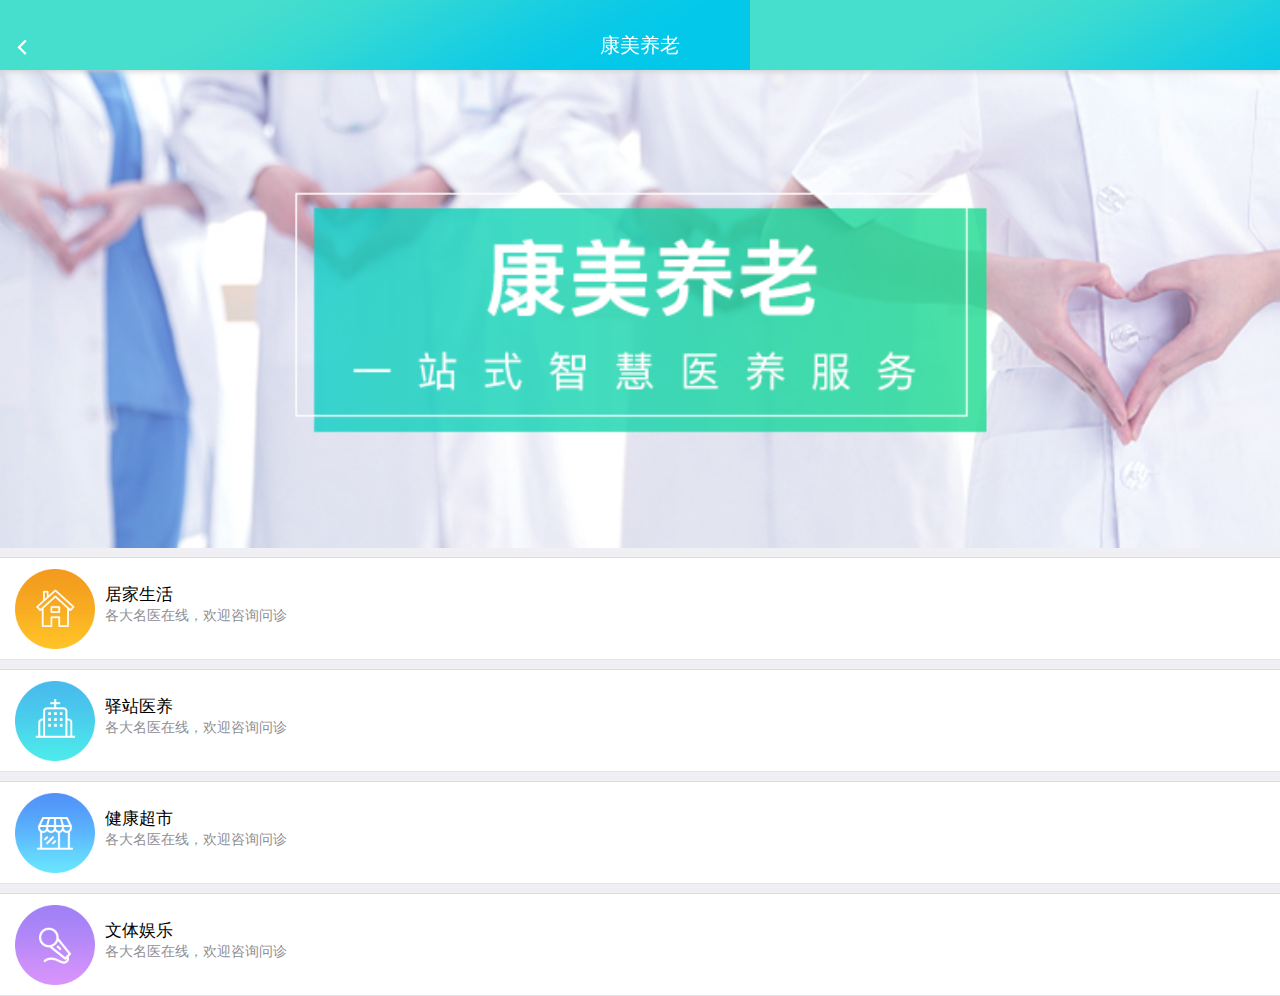
<file: index.html>
<!DOCTYPE html>
<html>

	<head>
		<meta charset="utf-8">
		<title>首页</title>
		<meta name="viewport" content="width=device-width, initial-scale=1,maximum-scale=1,user-scalable=no">
		<meta name="apple-mobile-web-app-capable" content="yes">
		<meta name="apple-mobile-web-app-status-bar-style" content="black">
		<link rel="stylesheet" href="css/mui.min.css">
		<link rel="stylesheet" href="css/style.css" />
	</head>

	<body>
		<header class="mui-bar mui-bar-nav">
			<a class="mui-icon mui-icon-left-nav mui-pull-left" id="backApp" style="color: #ffffff;"></a>
			<h1 class="mui-title">康美养老</h1>
		</header>
		<!--<nav class="mui-bar mui-bar-tab">
			<a class="mui-tab-item" href="#item1">
				<span class="mui-icon mui-icon-home"></span>
				<span class="mui-tab-label">首页</span>
			</a>
			<a class="mui-tab-item" href="#item2">
				<span class="mui-icon mui-icon-home"></span>
				<span class="mui-tab-label">医</span>
			</a>
			<a class="mui-tab-item" href="#item3">
				<span class="mui-icon mui-icon-home"></span>
				<span class="mui-tab-label">康</span>
			</a>
			<a class="mui-tab-item mui-active" href="#item4">
				<span class="mui-icon mui-icon-gear"></span>
				<span class="mui-tab-label">养</span>
			</a>
			<a class="mui-tab-item" href="#item5">
				<span class="mui-icon mui-icon-gear"></span>
				<span class="mui-tab-label">服务</span>
			</a>
		</nav>-->
		<div class="mui-content">
			<div id="item1" class="mui-control-content">
				<div class="title">首页</div>
			</div>
			<div id="item2" class="mui-control-content">
				<div class="title">item2</div>

			</div>
			<div id="item3" class="mui-control-content">
				<div class="title">item3</div>
			</div>
			<div id="item4" class="mui-control-content  mui-active">
				<div class="mui-slider" id="slider">
					<div class="mui-slider-group mui-slider-loop">
						<div class="mui-slider-item">
							<a href="#"><img src="drawable/banner/banner.png" /></a>
						</div>
						<div class="mui-slider-item">
							<a href="#"><img src="drawable/banner/banner.png" /></a>
						</div>
					</div>
				</div>

				<ul class="mui-table-view" style="margin-top: 10px;">
					<li class="mui-table-view-cell mui-media">
						<a href="views/homeLife.html">
							<img class="mui-media-object mui-pull-left" src="drawable/jujia.png">
							<div class="mui-media-body">
								居家生活
								<p class='mui-ellipsis'>各大名医在线，欢迎咨询问诊</p>
							</div>
						</a>
					</li>
				</ul>
				<ul class="mui-table-view" style="margin-top: 10px;">
					<li class="mui-table-view-cell mui-media">
						<a href="javascript:;">
							<img class="mui-media-object mui-pull-left" src="drawable/yizhan.png">
							<div class="mui-media-body">
								驿站医养
								<p class='mui-ellipsis'>各大名医在线，欢迎咨询问诊</p>
							</div>
						</a>
					</li>
				</ul>
				<ul class="mui-table-view" style="margin-top: 10px;">
					<li class="mui-table-view-cell mui-media">
						<a href="javascript:;">
							<img class="mui-media-object mui-pull-left" src="drawable/jiankang.png">
							<div class="mui-media-body">
								健康超市
								<p class='mui-ellipsis'>各大名医在线，欢迎咨询问诊</p>
							</div>
						</a>
					</li>
				</ul>
				<ul class="mui-table-view" style="margin-top: 10px;">
					<li class="mui-table-view-cell mui-media">
						<a href="javascript:;">
							<img class="mui-media-object mui-pull-left" src="drawable/yule.png">
							<div class="mui-media-body">
								文体娱乐
								<p class='mui-ellipsis'>各大名医在线，欢迎咨询问诊</p>
							</div>
						</a>
					</li>
				</ul>
			</div>
		</div>
	</body>

</html>
<script src="js/mui.min.js"></script>
<script type="text/javascript" src="js/jquery-1.11.0.js"></script>
<script type="text/javascript" src="js/app.js"></script>
<script>
	$(function() {
		getUrlParams();
		var uid = localStorage.getItem("uid");
		if(uid) {
			uid = uid;
		} else {
			uid = "15225593991";
		}
		var data = {
			"uid": uid,
			"pwd": ""
		}
		$.ajax({
			type: "post",
			url: appUrl + "api/AuthenticationFree",
			dataType: "json",
			contentType: "application/json",
			timeout: 8000,
			async: true,
			data: JSON.stringify(data),
			success: function(data) {
				console.log(JSON.stringify(data));
				localStorage.setItem("stationId", data.Data.Station.StationID);
				localStorage.setItem("orgId", data.Data.OrgId);
				localStorage.setItem("loginName", data.Data.LoginName);
				localStorage.setItem("PersonID", data.Data.PersonID);
				localStorage.setItem("ResidentID", data.Data.ResidentID);
			},
			error: function(error) {
				console.log(JSON.stringify(error));
			}
		});

		//返回到原生界面
		$("#backApp").click(function() {
			 try {
                    HealthBAT.goToBatHome();
                } catch (e) {
                   console.info(e);
                }
//			var HealthBAT = plus.ios.importClass("navigationController");
//			HealthBAT.goToBatHome();
		})
	})
	//获取URL里参数
	function getUrlParams() {
		var urlinfo = window.location.href; //获取当前页面的url
		var len = urlinfo.length; //获取url的长度
		var offset = urlinfo.indexOf("?"); //设置参数字符串开始的位置
		if(offset == -1) { //判断参数是否存在
			//document.write("没有指定参数!");
			//alert("获取数据失败！");
		} else {
			var paramInfo = urlinfo.substr(offset + 1, len) //取出参数字符串 这里会获得类似“id=1”这样的字符串
			var aryVars = paramInfo.split("&"); //对获得的参数字符串按照“=”进行分割
			for(var i = 0; i < aryVars.length; i++) {
				var aryPair = aryVars[i].split('=');
				if(aryPair[0] == "phone") {
					phone = decodeURI(aryPair[1]);
					//$("#phone").val(phone);
					localStorage.setItem("uid", phone);
				} else {
					//alert("网络异常！");
				}
			}
		}
	}
</script>
</file>
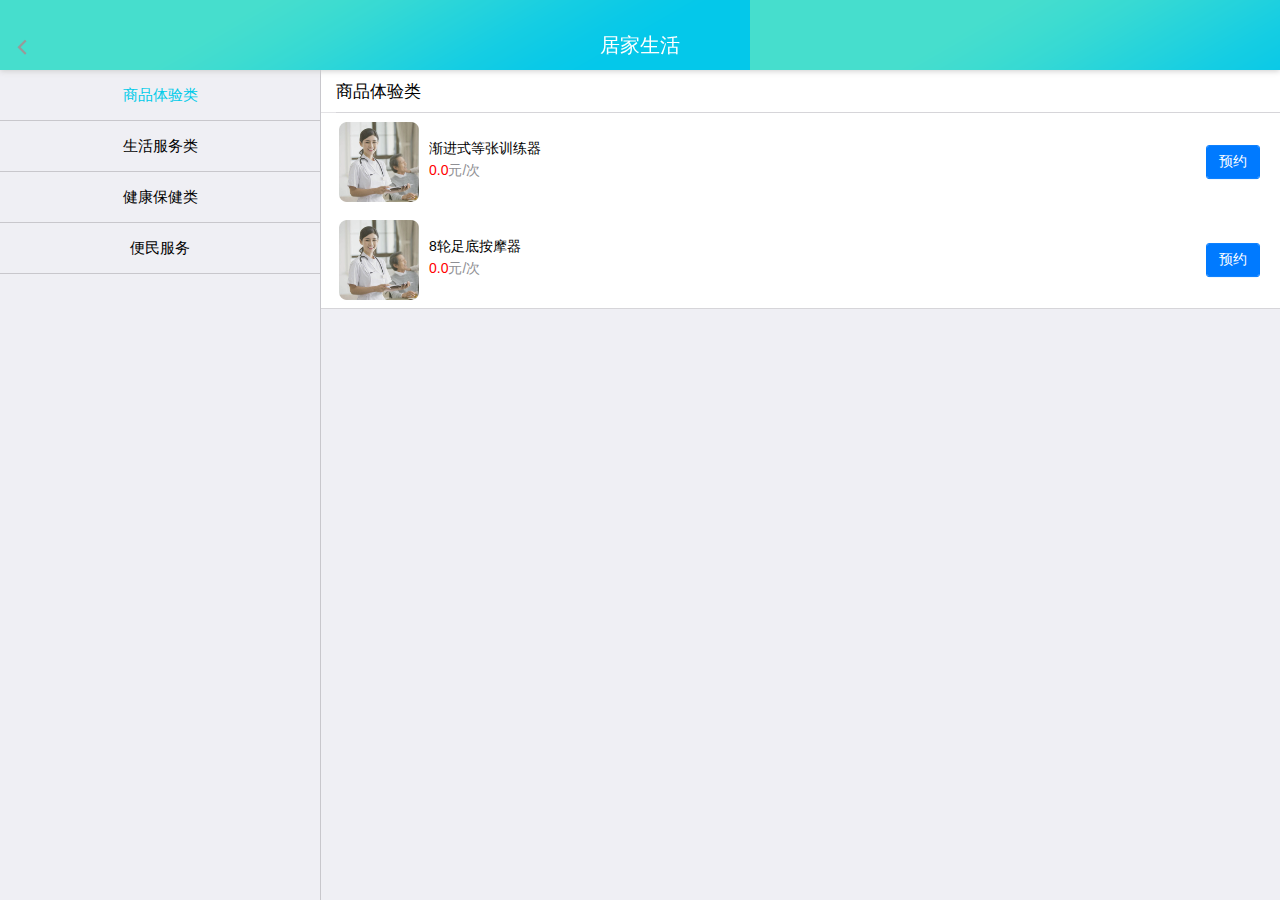
<file: demo.html>
<!DOCTYPE html>
<html>

	<head>
		<meta charset="utf-8">
		<title>居家生活</title>
		<meta name="viewport" content="width=device-width, initial-scale=1,maximum-scale=1,user-scalable=no">
		<meta name="apple-mobile-web-app-capable" content="yes">
		<meta name="apple-mobile-web-app-status-bar-style" content="black">
		<link rel="stylesheet" href="css/mui.min.css">
		<link rel="stylesheet" href="css/style.css" />
	</head>

	<body>
		<header class="mui-bar mui-bar-nav">
			<a class="mui-action-back mui-icon mui-icon-left-nav mui-pull-left" style="color: #999999;"></a>
			<h1 class="mui-title">居家生活</h1>
		</header>
		<div class="mui-content mui-row mui-fullscreen">
			<div class="mui-col-xs-3">
				<div id="segmentedControls" class="mui-segmented-control mui-segmented-control-inverted mui-segmented-control-vertical">
					<a class="mui-control-item mui-active" href="#content1">商品体验类</a>
					<a class="mui-control-item" href="#content2">生活服务类</a>
					<a class="mui-control-item" href="#content3">健康保健类</a>
					<a class="mui-control-item" href="#content4">便民服务</a>
				</div>
			</div>
			<div id="segmentedControlContents" class="mui-col-xs-9" style="border-left: 1px solid #c8c7cc;">
				<div id="content1" class="mui-control-content mui-active">
					<ul class="mui-table-view">
						<li class="mui-table-view-cell">商品体验类</li>
						<ul class="mui-table-view mui-table-view-chevron">
							<li class="mui-table-view-cell userlist">
								<img class="mui-media-object mui-pull-left head-img" id="head-img" src="../drawable/first_photo4.png">
								<div class="mui-media-body">
									渐进式等张训练器
									<p class='mui-ellipsis'><span class="serviceCol">0.0</span>元/次</p>
								</div>
								<span class="mui-badge mui-badge-inverted"><button class="mui-btn-blue">预约</button></span>
							</li>
							<li class="mui-table-view-cell userlist">
								<img class="mui-media-object mui-pull-left head-img" id="head-img" src="../drawable/first_photo4.png">
								<div class="mui-media-body">
									8轮足底按摩器
									<p class='mui-ellipsis'><span class="serviceCol">0.0</span>元/次</p>
								</div>
								<span class="mui-badge mui-badge-inverted"><button class="mui-btn-blue">预约</button></span>
							</li>
						</ul>
					</ul>
				</div>
				<div id="content2" class="mui-control-content">
					<ul class="mui-table-view">
						<li class="mui-table-view-cell">生活服务类</li>
						<li class="mui-table-view-cell userlist">
							<img class="mui-media-object mui-pull-left head-img" id="head-img" src="../drawable/first_photo4.png">
							<div class="mui-media-body">
								家庭保洁
								<p class='mui-ellipsis'><span class="serviceCol">50.0</span>元/次</p>
							</div>
							<span class="mui-badge mui-badge-inverted"><button class="mui-btn-blue">预约</button></span>
						</li>
					</ul>
				</div>
				<div id="content3" class="mui-control-content">
					<ul class="mui-table-view">
						<li class="mui-table-view-cell">健康保养类</li>
						<li class="mui-table-view-cell userlist">
							<img class="mui-media-object mui-pull-left head-img" id="head-img" src="../drawable/first_photo4.png">
							<div class="mui-media-body">
								上门体检
								<p class='mui-ellipsis'><span class="serviceCol">5.0</span>元/次</p>
							</div>
							
							<span class="mui-badge mui-badge-inverted"><button class="mui-btn-blue">预约</button></span>
						</li>
						<li class="mui-table-view-cell userlist">
							<img class="mui-media-object mui-pull-left head-img" id="head-img" src="../drawable/first_photo4.png">
							<div class="mui-media-body">
								足底按摩
								<p class='mui-ellipsis'><span class="serviceCol">30.0</span>元/次</p>
							</div>
							<span class="mui-badge mui-badge-inverted"><button class="mui-btn-blue">预约</button></span>
						</li>
					</ul>
				</div>
				<div id="content4" class="mui-control-content">
					<ul class="mui-table-view">
						<li class="mui-table-view-cell">便民服务</li>
						<li class="mui-table-view-cell userlist">
							<img class="mui-media-object mui-pull-left head-img" id="head-img" src="../drawable/first_photo4.png">
							<div class="mui-media-body">
								修水龙头
								<p class='mui-ellipsis'><span class="serviceCol">6.0</span>元/次</p>
							</div>
							<span class="mui-badge mui-badge-inverted"><button class="mui-btn-blue">预约</button></span>
						</li>
					</ul>
				</div>
			</div>
		</div>
		<script src="../js/mui.min.js"></script>
		<script type="text/javascript" src="js/jquery-1.11.0.js" ></script>
		<script>
			$(function(){
				$(".mui-btn-blue").click(function(){
					window.location.href="order.html";
				})
			})
		</script>

	</body>

</html>
</file>
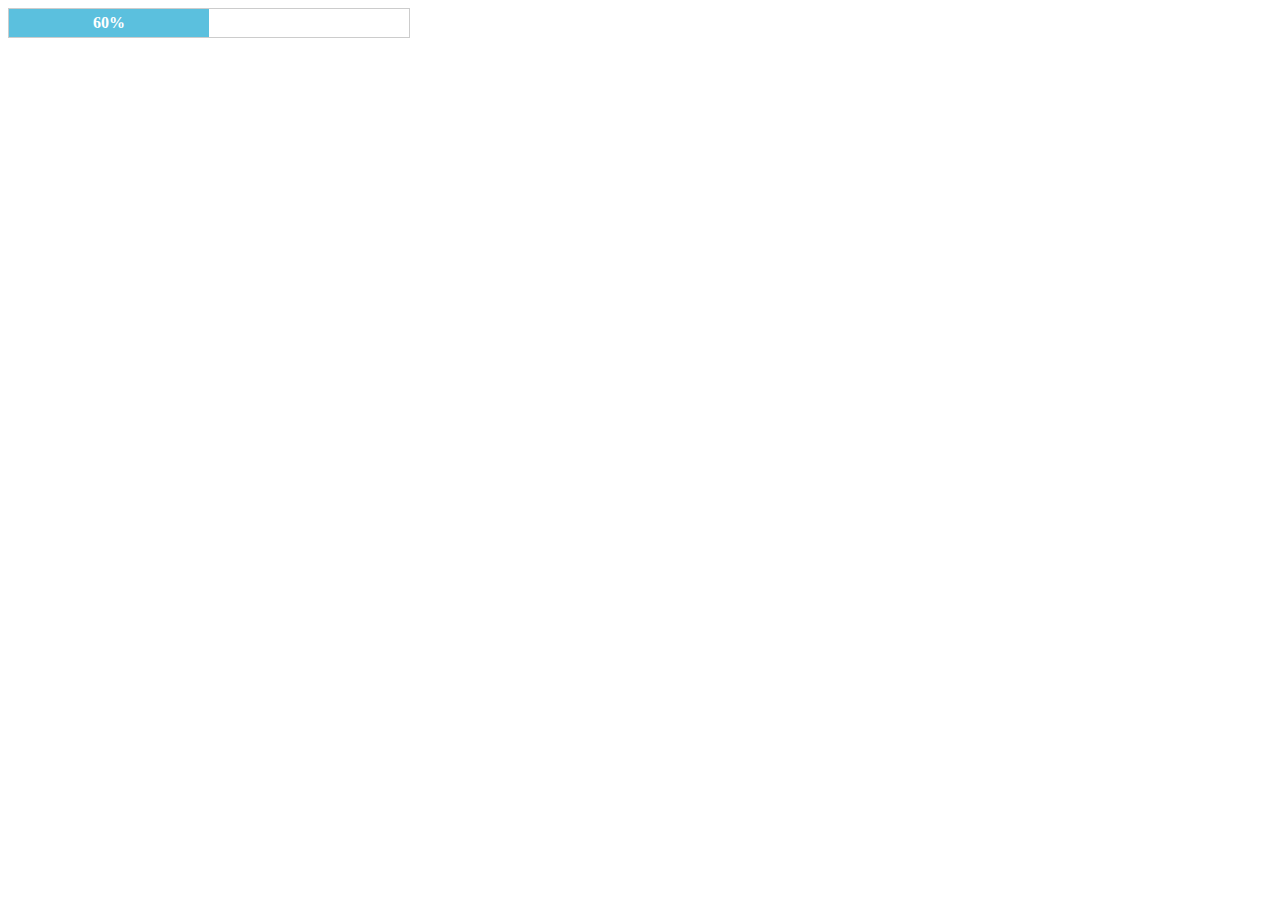
<file: progress.html>
<!DOCTYPE html>
<html lang="en" ng-app='app'>
<head>
  <meta charset="UTF-8">
  <title>进度条</title>
  <script src='js/angular.min.js'></script>
  <style>
    .progress{
      width:400px;
      border:1px solid #ccc;
      height: 28px;
      text-align: center;
      line-height: 28px;
      font-weight: bold;
      color: #fff;
      overflow: hidden;
    }
    .Bar{
      width:50%;
      height: 28px;
      background: #5BC0DE;
    }
  </style>
</head>
<body ng-controller='progresscontro'>
  <div class="progress">
    <div ng-class="['Bar']">
      <div>60%</div>
    </div>
  </div>
  <script>
   var app=angular.module('app',[]);
   app.controller('progresscontro',function($scope){
     
   })
  </script>
</body>
</html>
</file>
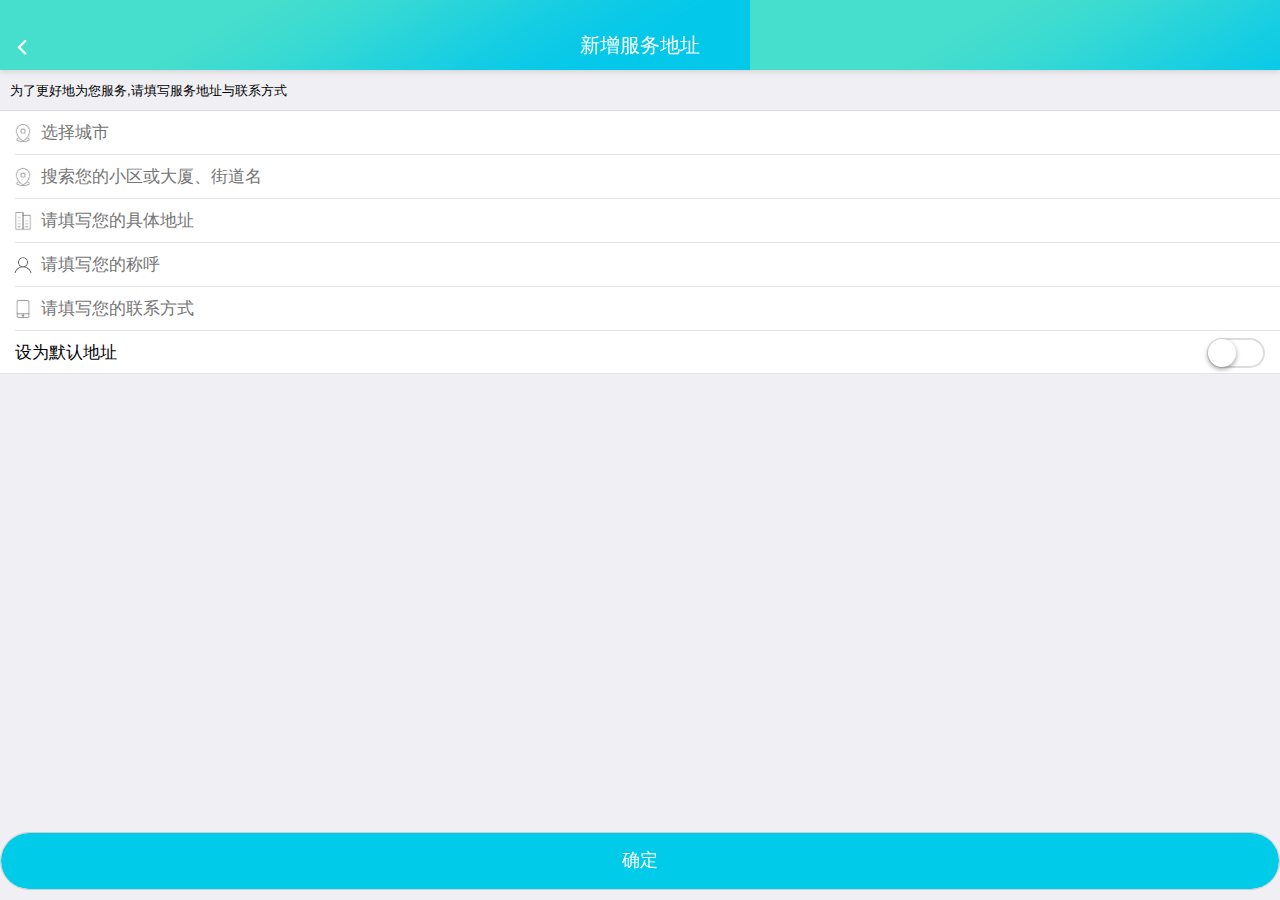
<file: views/addAddress.html>
<!DOCTYPE html>
<html ng-controller="addressController" ng-app="myApp">

	<head>
		<meta charset="UTF-8">
		<meta name="viewport" content="width=device-width, initial-scale=1,maximum-scale=1,user-scalable=no">
		<link rel="stylesheet" href="../css/mui.min.css" />
		<link rel="stylesheet" href="../css/style.css" />
		<title>新增服务地址</title>
	</head>
	<body>
		<header class="mui-bar mui-bar-nav">
			<a class="mui-action-back mui-icon mui-icon-left-nav mui-pull-left" style="color: #ffffff;"></a>
			<h1 class="mui-title">新增服务地址</h1>
		</header>
		<div class="mui-content">
			<p style="margin-top: 10px;margin-left: 10px;color: #000000;font-size: 13px;">为了更好地为您服务,请填写服务地址与联系方式</p>
			<div class="mui-scroll">
				<ul class="mui-table-view">
					<li class="mui-table-view-cell" id="selectCity">
						<img src="../drawable/appointment_address_icon.png" class="mui-media-object mui-pull-left usericon usericonli">
						<input class="mui-input-row" type="" placeholder="选择城市" style="border:0;" id="curCity"/>
					</li>
					<li class="mui-table-view-cell">
						<img src="../drawable/appointment_address_icon.png" class="mui-media-object mui-pull-left usericon usericonli">
						<input class="mui-input-row" type="" placeholder="搜索您的小区或大厦、街道名称" style="border:0;"/>
					</li>
					<li class="mui-table-view-cell">
						<img src="../drawable/appointment_thedoornamber.png" class="mui-media-object mui-pull-left usericon usericonli">
						<input class="mui-input-row" type="" placeholder="请填写您的具体地址" style="border:0;"/>
					</li>
					<li class="mui-table-view-cell">
						<img src="../drawable/username.png" class="mui-media-object mui-pull-left usericon usericonli">
						<input class="mui-input-row" type="" placeholder="请填写您的称呼" style="border:0;"/>
					</li>
					<li class="mui-table-view-cell">
						<img src="../drawable/phone.png" class="mui-media-object mui-pull-left usericon usericonli">
						<input class="mui-input-row" type="" placeholder="请填写您的联系方式" style="border:0;"/>
					</li>
					<li class="mui-table-view-cell">
						设为默认地址
		                <div id="waiter" class="mui-switch">
		                    <div class="mui-switch-handle"></div>
		                </div>
		            </li>
				</ul>
			</div>
			<div class="footer">
				<button class="mui-btn-block mui-btn-sevice">确定</button>
			</div>
		</div>
	</body>
	<script src="../js/mui.min.js"></script>
	<script type="text/javascript" src="../js/angular.min.js" ></script>
	<script type="text/javascript" src="../js/angular-resource.js" ></script>
	<script type="text/javascript" src="../js/jquery-1.11.0.js" ></script>
	<script type="text/javascript" src="../controler/addAddressCtrl.js" ></script>

</html>
</file>
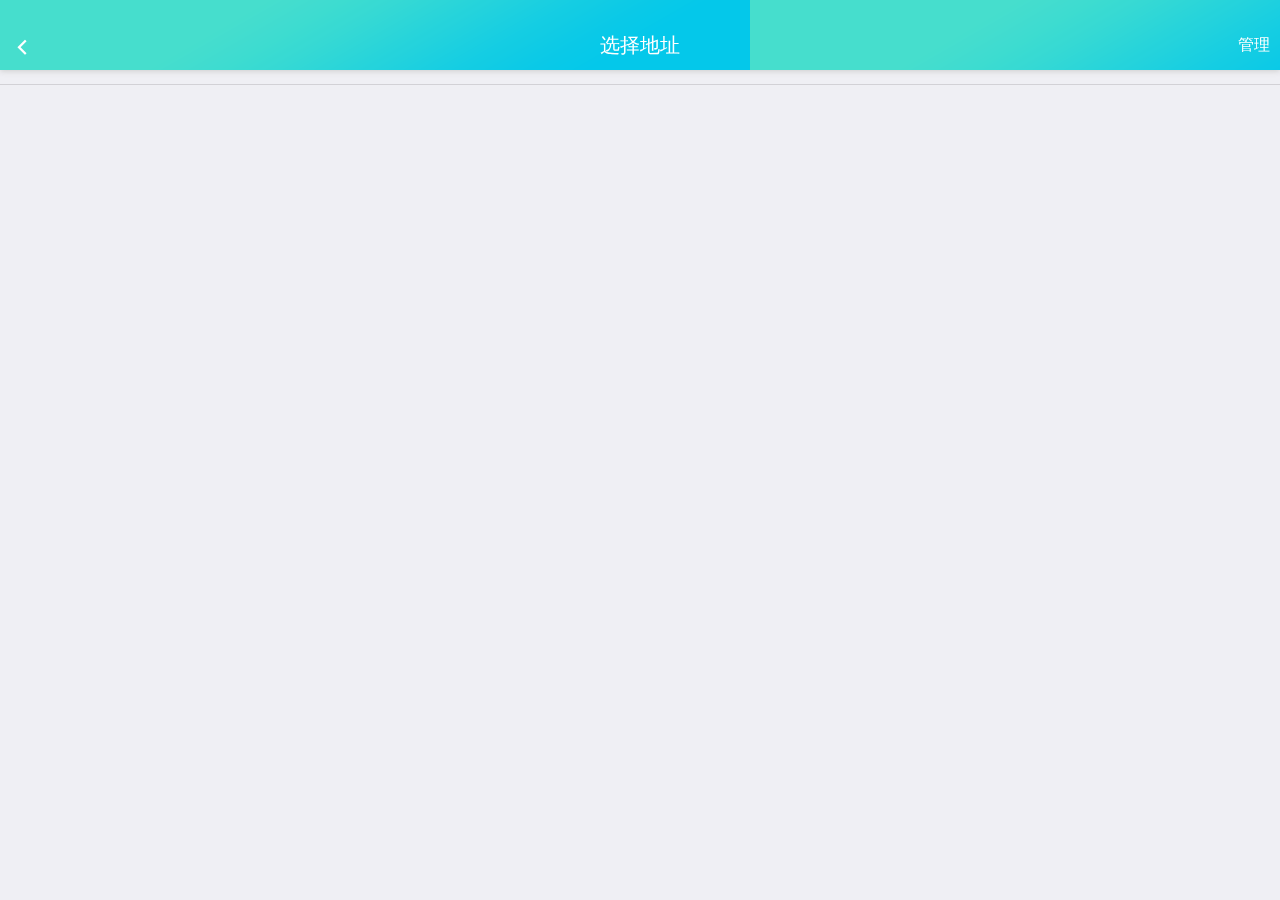
<file: views/choice-address.html>
<!DOCTYPE html>
<html>

	<head>
		<meta charset="utf-8">
		<title>选择地址</title>
		<meta name="viewport" content="width=device-width, initial-scale=1,maximum-scale=1,user-scalable=no">
		<meta name="apple-mobile-web-app-capable" content="yes">
		<meta name="apple-mobile-web-app-status-bar-style" content="black">

		<link href="../css/mui.min.css" rel="stylesheet" />
		<link href="../css/style.css" rel="stylesheet" />

		<body>
			<header class="mui-bar mui-bar-nav">
				<a class="mui-action-back mui-icon mui-icon-left-nav mui-pull-left" style="color: #ffffff;"></a>
				<h1 class="mui-title">选择地址</h1>
				<a href="manageAddress.html" style="color: #000000;font-size: 16px;">
					<button class="mui-btn mui-btn-grey mui-btn-link mui-pull-right" style="color: #ffffff;">
					管理
			</button></a>
			</header>
			<div class="mui-content">
				<ul class="mui-table-view" id="choiceAdd">
					<!--<li class="mui-table-view-cell">
					<div class="mui-slider-handle">
						北京市大栅栏街道延寿街87号
					<div class="addresslist">苏长城 18610897716  [超出服务范围]</div>
					</div>
				</li>-->
				</ul>
			</div>
			<script src="../js/mui.min.js"></script>
			<script type="text/javascript" src="../js/jquery-1.11.0.js"></script>
			<script type="text/javascript" src="../js/app.js" ></script>
			<script type="text/javascript">
				$(function() {
					$.ajax({
						type: "get",
						url: appUrl + "api/Address?residentID=22",
						dataType: "json",
						contentType: "application/json",
						timeout: 8000,
						async: true,
						data: "",
						success: function(data) {
							console.log(JSON.stringify(data));
							if(data.ResultCode == "0") {
								$.each(data.Data, function(i, item) {
									$("#choiceAdd").append('<li class="mui-table-view-cell">' +
										'<div class="mui-slider-handle" id="'+item.AddressID+'">' + item.City + item.Address +
										'<div class="addresslist">' + item.Name + '<span style="margin-left:25px">' + item.Phone + '</span></div></div></li>');
										$("#"+item.AddressID).click(function(){
											window.history.go(-1);
											localStorage.setItem("cityaddress",item.City+item.Address);
										})
								});
							}
						},
						error: function() {

						}
					});
				})
			</script>
		</body>

</html>
</file>
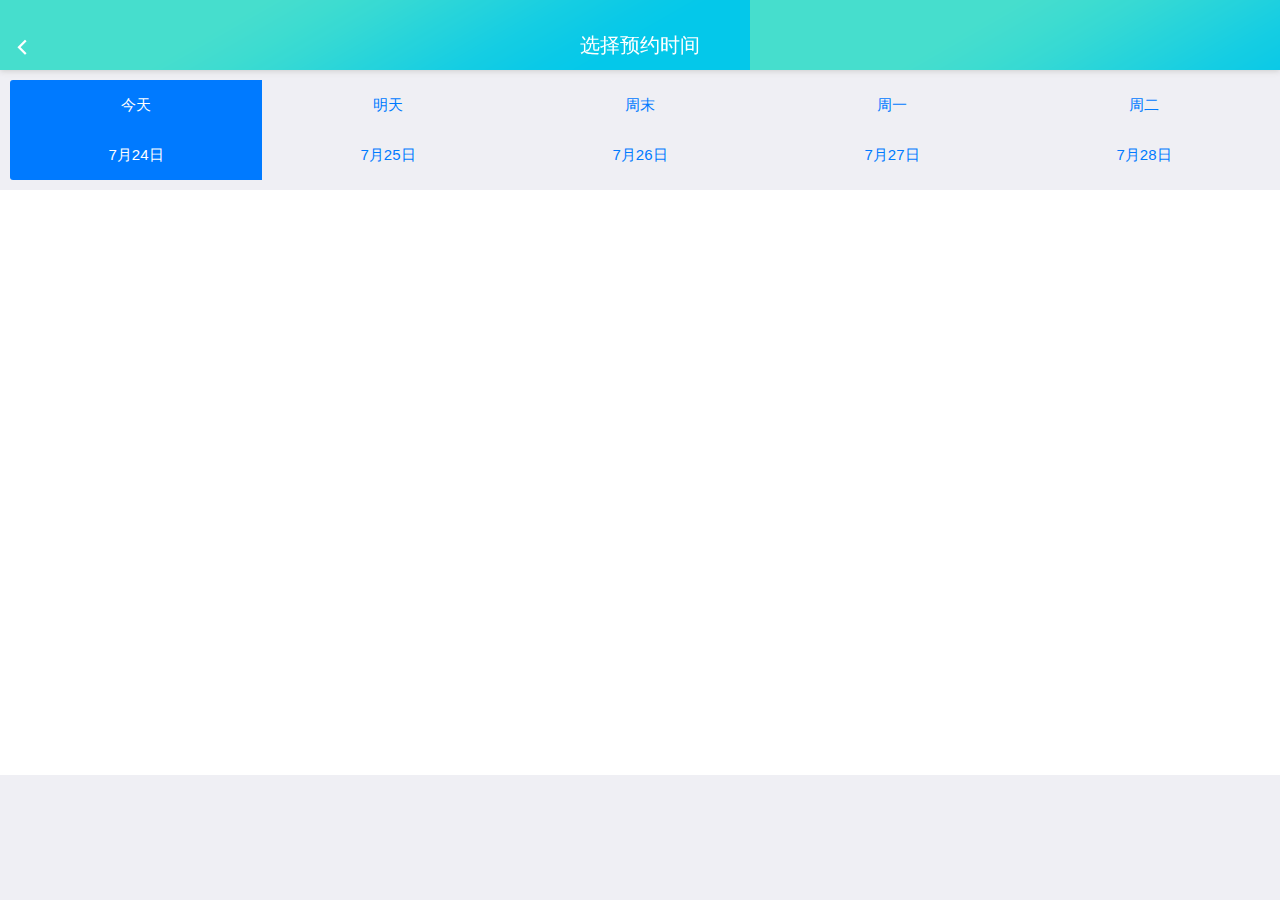
<file: views/choice-time.html>
<!DOCTYPE html>
<html>

	<head>
		<meta charset="utf-8">
		<title>选择预约时间</title>
		<meta name="viewport" content="width=device-width, initial-scale=1,maximum-scale=1,user-scalable=no">
		<meta name="apple-mobile-web-app-capable" content="yes">
		<meta name="apple-mobile-web-app-status-bar-style" content="black">
		<link rel="stylesheet" href="../css/mui.min.css">
		<link rel="stylesheet" href="../css/style.css" />
	</head>

	<body>

		<style>
			.mui-control-content {
				background-color: white;
				min-height: 585px;
			}
			
			.mui-control-content .mui-loading {
				margin-top: 50px;
			}
		</style>
		<header class="mui-bar mui-bar-nav">
			<a class="mui-action-back mui-icon mui-icon-left-nav mui-pull-left" style="color: #ffffff;"></a>
			<h1 class="mui-title">选择预约时间</h1>
		</header>
		<div class="mui-content" ng-cloak>
			<div style="padding: 10px;">
				<div id="timeControl" class="mui-segmented-control">
					<!--<a class="mui-control-item mui-active" href="#item1">今天<br />5月31日</a>
					<a class="mui-control-item" href="#item2">明天<br />5月31日</a>
					<a class="mui-control-item" href="#item3">基础项目</a>
					<a class="mui-control-item" href="#item4">基础项目</a>
					<a class="mui-control-item" href="#item5">基础项目</a>-->
				</div>
			</div>

			<div id="item1" class="mui-control-content mui-active">
				<ul class="mui-table-view mui-table-view-resize" id="item1ul">
					<!--<li class="mui-table-view-cell chtime">
						8:00-10:00
					</li>
					<li class="mui-table-view-cell chtime">
						10:00-11:00
					</li>
					<li class="mui-table-view-cell chtime">
						13:00-15:00
					</li>
					<li class="mui-table-view-cell chtime">
						15:00-23:00
					</li>-->
				</ul>

			</div>

			<div id="item2" class="mui-control-content">
				<ul class="mui-table-view mui-table-view-resize" id="item2ul">
					<!--<li class="mui-table-view-cell chtime">
						8:00-10:00
					</li>
					<li class="mui-table-view-cell chtime">
						10:00-11:00
					</li>
					<li class="mui-table-view-cell chtime">
						13:00-15:00
					</li>
					<li class="mui-table-view-cell chtime">
						15:00-23:00
					</li>-->
				</ul>
			</div>
			<div id="item3" class="mui-control-content">
				<ul class="mui-table-view mui-table-view-resize" id="item3ul">
					<!--<li class="mui-table-view-cell chtime">
						8:00-10:00
					</li>
					<li class="mui-table-view-cell chtime">
						10:00-11:00
					</li>
					<li class="mui-table-view-cell chtime">
						13:00-15:00
					</li>
					<li class="mui-table-view-cell chtime">
						15:00-23:00
					</li>-->
				</ul>
			</div>
			<div id="item4" class="mui-control-content">
				<ul class="mui-table-view mui-table-view-resize" id="item4ul">
					<!--<li class="mui-table-view-cell chtime">
						8:00-10:00
					</li>
					<li class="mui-table-view-cell chtime">
						10:00-11:00
					</li>
					<li class="mui-table-view-cell chtime">
						13:00-15:00
					</li>
					<li class="mui-table-view-cell chtime">
						15:00-23:00
					</li>-->
				</ul>
			</div>
			<div id="item5" class="mui-control-content">
				<ul class="mui-table-view mui-table-view-resize" id="item5ul">
					<!--<li class="mui-table-view-cell chtime">
						8:00-10:00
					</li>
					<li class="mui-table-view-cell chtime">
						10:00-11:00
					</li>
					<li class="mui-table-view-cell chtime">
						13:00-15:00
					</li>
					<li class="mui-table-view-cell chtime">
						15:00-23:00
					</li>-->
				</ul>
			</div>
		</div>
		<script src="../js/mui.min.js"></script>
		<script type="text/javascript" src="../js/jquery-1.11.0.js"></script>
		<script type="text/javascript" src="../js/app.js"></script>
		<script type="text/javascript">
			var myDate = new Date;
			var year = myDate.getFullYear(); //获取当前年
			var yue = myDate.getMonth() + 1; //获取当前月
			var date = myDate.getDate(); //获取当前日
			var h = myDate.getHours(); //获取当前小时数(0-23)
			var m = myDate.getMinutes(); //获取当前分钟数(0-59)
			var s = myDate.getSeconds(); //获取当前秒
			console.log(year + '-' + yue + '-' + date);
			var weekday = new Array(7)
			weekday[0] = "周末";
			weekday[1] = "周一";
			weekday[2] = "周二";
			weekday[3] = "周三";
			weekday[4] = "周四";
			weekday[5] = "周五";
			weekday[6] = "周六";
			console.log(weekday[myDate.getDay()]) //返回当前时间是周几
			var s1 = (myDate.getMonth() + 1) + "月" + myDate.getDate() + "日";
			//明天的时间
			myDate.setDate(myDate.getDate() + 1);
			var s2 = (myDate.getMonth() + 1) + "月" + myDate.getDate() + "日";
			var myDate1 = new Date;
			myDate1.setDate(myDate1.getDate() + 2);
			var s3 = (myDate1.getMonth() + 1) + "月" + myDate1.getDate() + "日";
			var week3 = weekday[myDate1.getDay()];
			var myDate2 = new Date;
			myDate2.setDate(myDate2.getDate() + 3);
			var s4 = (myDate2.getMonth() + 1) + "月" + myDate2.getDate() + "日";
			var week4 = weekday[myDate2.getDay()];
			var myDate3 = new Date;
			myDate3.setDate(myDate3.getDate() + 4);
			var s5 = (myDate3.getMonth() + 1) + "月" + myDate3.getDate() + "日";
			var week5 = weekday[myDate3.getDay()];
			var myDate4 = new Date;
			myDate4.setDate(myDate4.getDate() + 5);
			var s6 = (myDate4.getMonth() + 1) + "月" + myDate4.getDate() + "日";
			var week6 = weekday[myDate4.getDay()];

			var myDate = new Date;
			var toaday = myDate.getFullYear() + '-' + (myDate.getMonth() + 1) + "-" + myDate.getDate();
			var data = {
				"orgid": 3,
				"queryDate": toaday
			};
			$.ajax({
				type: "get",
				url: appUrl + "api/ServiceOrder/GetEmpDatePlan",
				dataType: "json",
				contentType: "application/json",
				timeout: 8000,
				async: true,
				data: data,
				success: function(data) {
					console.log(JSON.stringify(data));
					if(data.ResultCode == "0") {
						if(!data.Data.EmpPlanDateList.length) {
							$("#item1ul").append('<li class="mui-table-view-cell chtime">无预约时间</div>');
						} else {
							$.each(data.Data.EmpPlanDateList, function(i, item) {
								$("#item1ul").append('<li class="mui-table-view-cell chtime" id="' + data.Data.BookDate+item.PNCID + '">' +
									item.StartTime + '-' + item.EndTime + '</li>');
								$("#" +data.Data.BookDate+ item.PNCID).click(function() {
									window.history.go(-1);
									localStorage.setItem("chotime", toaday + " " + item.StartTime + '-' + item.EndTime);
								})
							});

						}
					}
				},
				error: function() {

				}
			});

			var myDate1 = new Date;
			var tom = myDate1.getFullYear() + '-' + (myDate1.getMonth() + 1) + "-" + (myDate1.getDate() + 1);
			var data = {
				"orgid": 3,
				"queryDate": tom
			};
			$.ajax({
				type: "get",
				url: appUrl + "api/ServiceOrder/GetEmpDatePlan",
				dataType: "json",
				contentType: "application/json",
				timeout: 8000,
				async: true,
				data: data,
				success: function(data) {
					console.log(JSON.stringify(data));
					if(data.ResultCode == "0") {
						if(!data.Data.EmpPlanDateList.length) {
							$("#item2ul").append('<li class="mui-table-view-cell chtime">无预约时间</div>');
						} else {
							$.each(data.Data.EmpPlanDateList, function(i, item) {
								$("#item2ul").append('<li class="mui-table-view-cell chtime" id="' + data.Data.BookDate+item.PNCID + '">' +
									item.StartTime + '-' + item.EndTime + '</li>');
								$("#" +data.Data.BookDate+ item.PNCID).click(function() {
									window.history.go(-1);
									localStorage.setItem("chotime", tom + " " + item.StartTime + '-' + item.EndTime);
								})
							});
						}
					}
				},
				error: function() {

				}
			});
			var myDate2 = new Date;
			var hou = myDate2.getFullYear() + '-' + (myDate2.getMonth() + 1) + "-" + (myDate2.getDate() + 2);
			var data = {
				"orgid": 3,
				"queryDate": hou
			};
			$.ajax({
				type: "get",
				url: appUrl + "api/ServiceOrder/GetEmpDatePlan",
				dataType: "json",
				contentType: "application/json",
				timeout: 8000,
				async: true,
				data: data,
				success: function(data) {
					console.log(JSON.stringify(data));
					if(data.ResultCode == "0") {
						if(!data.Data.EmpPlanDateList.length) {
							$("#item3ul").append('<li class="mui-table-view-cell chtime">无预约时间</div>');
						} else {
							$.each(data.Data.EmpPlanDateList, function(i, item) {
								$("#item3ul").append('<li class="mui-table-view-cell chtime" id="' + data.Data.BookDate+item.PNCID + '">' +
									item.StartTime + '-' + item.EndTime + '</li>');
								$("#" +data.Data.BookDate+ item.PNCID).click(function() {
									window.history.go(-1);
									localStorage.setItem("chotime", hou + " " + item.StartTime + '-' + item.EndTime);
								})
							});

						}
					}
				},
				error: function() {

				}
			});
			var myDate3 = new Date;
			var dhou = myDate3.getFullYear() + '-' + (myDate3.getMonth() + 1) + "-" + (myDate3.getDate() + 3);
			var data = {
				"orgid": 3,
				"queryDate": dhou
			};
			$.ajax({
				type: "get",
				url: appUrl + "api/ServiceOrder/GetEmpDatePlan",
				dataType: "json",
				contentType: "application/json",
				timeout: 8000,
				async: true,
				data: data,
				success: function(data) {
					console.log(JSON.stringify(data));
					if(data.ResultCode == "0") {
						if(!data.Data.EmpPlanDateList.length) {
							$("#item4ul").append('<li class="mui-table-view-cell chtime">无预约时间</div>');
						} else {
							$.each(data.Data.EmpPlanDateList, function(i, item) {
								$("#item4ul").append('<li class="mui-table-view-cell chtime" id="' + data.Data.BookDate+item.PNCID + '">' +
									item.StartTime + '-' + item.EndTime + '</li>');
								$("#" +data.Data.BookDate+ item.PNCID).click(function() {
									window.history.go(-1);
									localStorage.setItem("chotime", dhou + " " + item.StartTime + '-' + item.EndTime);
								})
							});

						}
					}
				},
				error: function() {

				}
			});
			var myDate4 = new Date;
			var ddhou = myDate4.getFullYear() + '-' + (myDate4.getMonth() + 1) + "-" + (myDate4.getDate() + 4);
			var data = {
				"orgid": 3,
				"queryDate": ddhou
			};
			$.ajax({
				type: "get",
				url: appUrl + "api/ServiceOrder/GetEmpDatePlan",
				dataType: "json",
				contentType: "application/json",
				timeout: 8000,
				async: true,
				data: data,
				success: function(data) {
					console.log(JSON.stringify(data));
					if(data.ResultCode == "0") {
						if(!data.Data.EmpPlanDateList.length) {
							$("#item5ul").append('<li class="mui-table-view-cell chtime">无预约时间</div>');
						} else {
							$.each(data.Data.EmpPlanDateList, function(i, item) {
								$("#item5ul").append('<li class="mui-table-view-cell chtime" id="' + data.Data.BookDate+item.PNCID + '">' +
									item.StartTime + '-' + item.EndTime + '</li>');
								$("#" +data.Data.BookDate+ item.PNCID).click(function() {
									window.history.go(-1);
									localStorage.setItem("chotime", ddhou + " " + item.StartTime + '-' + item.EndTime);
								})
							});

						}
					}
				},
				error: function() {

				}
			});

			$(function() {
				$("#timeControl").append('<a class="mui-control-item" href="#item1">今天<br />' + s1 + '</a>' +
					'<a class="mui-control-item" href="#item2">明天<br />' + s2 + '</a>' +
					'<a class="mui-control-item" href="#item3">' + week3 + '<br />' + s3 + '</a>' +
					'<a class="mui-control-item" href="#item4">' + week4 + '<br />' + s4 + '</a>' +
					'<a class="mui-control-item" href="#item5">' + week5 + '<br />' + s5 + '</a>')
				var timeControl = document.getElementById('timeControl');
				//默认选中第一个
				timeControl.querySelector('.mui-control-item').classList.add('mui-active');
			})
		</script>
	</body>

</html>
</file>
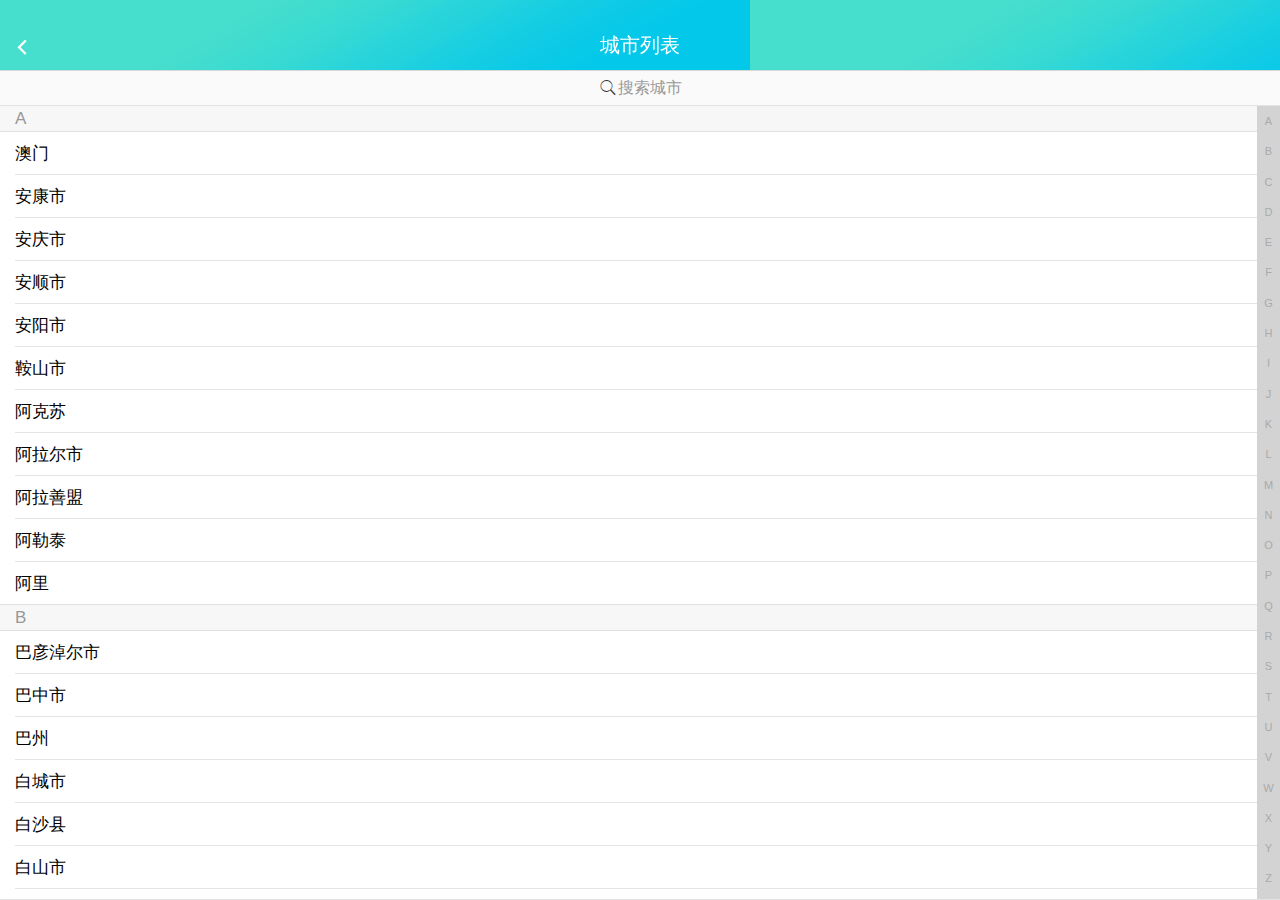
<file: views/choice_city.html>
<!DOCTYPE html>
<html>

	<head>
		<meta charset="utf-8">
		<meta name="viewport" content="width=device-width,initial-scale=1,minimum-scale=1,maximum-scale=1,user-scalable=no" />
		<meta name="apple-mobile-web-app-capable" content="yes">
		<meta name="apple-mobile-web-app-status-bar-style" content="black">

		<link href="../css/mui.min.css" rel="stylesheet" />
		<link href="../css/citylist.css" rel="stylesheet" />
		<link rel="stylesheet" href="../css/style.css" />
		<style>
			html,
			body {
				height: 100%;
				overflow: hidden;
			}
		</style>
	</head>

	<body>
		<header class="mui-bar mui-bar-nav">
			<a class="mui-action-back mui-icon mui-icon-left-nav mui-pull-left" style="color: #ffffff;"></a>
			<h1 class="mui-title">城市列表</h1>
		</header>
		<div class="mui-content">
			<div id='list' class="mui-group-list">
				<div class="mui-group-list-search mui-input-row mui-search">
					<input id="input_search" type="search" class="mui-input-clear mui-group-list-search-input" placeholder="搜索城市">
				</div>
				<div class="mui-group-list-bar">
					<a>A</a>
					<a>B</a>
					<a>C</a>
					<a>D</a>
					<a>E</a>
					<a>F</a>
					<a>G</a>
					<a>H</a>
					<a>I</a>
					<a>J</a>
					<a>K</a>
					<a>L</a>
					<a>M</a>
					<a>N</a>
					<a>O</a>
					<a>P</a>
					<a>Q</a>
					<a>R</a>
					<a>S</a>
					<a>T</a>
					<a>U</a>
					<a>V</a>
					<a>W</a>
					<a>X</a>
					<a>Y</a>
					<a>Z</a>
				</div>
				<div class="mui-group-list-alert"></div>
				<div class="mui-group-list-inner">
					<div class="mui-group-list-empty-alert">没有数据</div>
					<ul id="ul_city" class="mui-table-view">
						<li data-group="A" class="mui-table-view-divider mui-group-list-group">A</li>
						<li class="mui-table-view-cell mui-group-list-item">澳门</li>
						<li class="mui-table-view-cell mui-group-list-item">安康市</li>
						<li class="mui-table-view-cell mui-group-list-item">安庆市</li>
						<li class="mui-table-view-cell mui-group-list-item">安顺市</li>
						<li class="mui-table-view-cell mui-group-list-item">安阳市</li>
						<li class="mui-table-view-cell mui-group-list-item">鞍山市</li>
						<li class="mui-table-view-cell mui-group-list-item">阿克苏</li>
						<li class="mui-table-view-cell mui-group-list-item">阿拉尔市</li>
						<li class="mui-table-view-cell mui-group-list-item">阿拉善盟</li>
						<li class="mui-table-view-cell mui-group-list-item">阿勒泰</li>
						<li class="mui-table-view-cell mui-group-list-item">阿里</li>
						<li data-group="B" class="mui-table-view-divider mui-group-list-group">B</li>
						<li class="mui-table-view-cell mui-group-list-item">巴彦淖尔市</li>
						<li class="mui-table-view-cell mui-group-list-item">巴中市</li>
						<li class="mui-table-view-cell mui-group-list-item">巴州</li>
						<li class="mui-table-view-cell mui-group-list-item">白城市</li>
						<li class="mui-table-view-cell mui-group-list-item">白沙县</li>
						<li class="mui-table-view-cell mui-group-list-item">白山市</li>
						<li class="mui-table-view-cell mui-group-list-item">白银市</li>
						<li class="mui-table-view-cell mui-group-list-item">百色市</li>
						<li class="mui-table-view-cell mui-group-list-item">蚌埠市</li>
						<li class="mui-table-view-cell mui-group-list-item">包头市</li>
						<li class="mui-table-view-cell mui-group-list-item">宝鸡市</li>
						<li class="mui-table-view-cell mui-group-list-item">保定市</li>
						<li class="mui-table-view-cell mui-group-list-item">保山市</li>
						<li class="mui-table-view-cell mui-group-list-item">保亭县</li>
						<li class="mui-table-view-cell mui-group-list-item">北海市</li>
						<li class="mui-table-view-cell mui-group-list-item">北京市</li>
						<li class="mui-table-view-cell mui-group-list-item">本溪市</li>
						<li class="mui-table-view-cell mui-group-list-item">毕节</li>
						<li class="mui-table-view-cell mui-group-list-item">滨州市</li>
						<li class="mui-table-view-cell mui-group-list-item">亳州市</li>
						<li class="mui-table-view-cell mui-group-list-item">博州</li>
						<li data-group="C" class="mui-table-view-divider mui-group-list-group">C</li>
						<li class="mui-table-view-cell mui-group-list-item">长春市</li>
						<li class="mui-table-view-cell mui-group-list-item">长沙市</li>
						<li class="mui-table-view-cell mui-group-list-item">长治市</li>
						<li class="mui-table-view-cell mui-group-list-item">沧州市</li>
						<li class="mui-table-view-cell mui-group-list-item">昌都</li>
						<li class="mui-table-view-cell mui-group-list-item">昌吉州</li>
						<li class="mui-table-view-cell mui-group-list-item">昌江县</li>
						<li class="mui-table-view-cell mui-group-list-item">常德市</li>
						<li class="mui-table-view-cell mui-group-list-item">常州市</li>
						<li class="mui-table-view-cell mui-group-list-item">巢湖市</li>
						<li class="mui-table-view-cell mui-group-list-item">朝阳市</li>
						<li class="mui-table-view-cell mui-group-list-item">潮州市</li>
						<li class="mui-table-view-cell mui-group-list-item">郴州市</li>
						<li class="mui-table-view-cell mui-group-list-item">成都市</li>
						<li class="mui-table-view-cell mui-group-list-item">承德市</li>
						<li class="mui-table-view-cell mui-group-list-item">澄迈县</li>
						<li class="mui-table-view-cell mui-group-list-item">重庆市</li>
						<li class="mui-table-view-cell mui-group-list-item">池州市</li>
						<li class="mui-table-view-cell mui-group-list-item">赤峰市</li>
						<li class="mui-table-view-cell mui-group-list-item">崇左市</li>
						<li class="mui-table-view-cell mui-group-list-item">滁州市</li>
						<li class="mui-table-view-cell mui-group-list-item">楚雄州</li>
						<li data-group="D" class="mui-table-view-divider mui-group-list-group">D</li>
						<li class="mui-table-view-cell mui-group-list-item">达州市</li>
						<li class="mui-table-view-cell mui-group-list-item">大理州</li>
						<li class="mui-table-view-cell mui-group-list-item">大连市</li>
						<li class="mui-table-view-cell mui-group-list-item">大庆市</li>
						<li class="mui-table-view-cell mui-group-list-item">大同市</li>
						<li class="mui-table-view-cell mui-group-list-item">大兴安岭</li>
						<li class="mui-table-view-cell mui-group-list-item">丹东市</li>
						<li class="mui-table-view-cell mui-group-list-item">儋州市</li>
						<li class="mui-table-view-cell mui-group-list-item">德宏州</li>
						<li class="mui-table-view-cell mui-group-list-item">德阳市</li>
						<li class="mui-table-view-cell mui-group-list-item">德州市</li>
						<li class="mui-table-view-cell mui-group-list-item">迪庆州</li>
						<li class="mui-table-view-cell mui-group-list-item">定安县</li>
						<li class="mui-table-view-cell mui-group-list-item">定西市</li>
						<li class="mui-table-view-cell mui-group-list-item">东方市</li>
						<li class="mui-table-view-cell mui-group-list-item">东莞市</li>
						<li class="mui-table-view-cell mui-group-list-item">东营市</li>
						<li data-group="E" class="mui-table-view-divider mui-group-list-group">E</li>
						<li class="mui-table-view-cell mui-group-list-item">鄂尔多斯市</li>
						<li class="mui-table-view-cell mui-group-list-item">鄂州市</li>
						<li class="mui-table-view-cell mui-group-list-item">恩施州</li>
						<li data-group="F" class="mui-table-view-divider mui-group-list-group">F</li>
						<li class="mui-table-view-cell mui-group-list-item">防城港市</li>
						<li class="mui-table-view-cell mui-group-list-item">佛山市</li>
						<li class="mui-table-view-cell mui-group-list-item">福州市</li>
						<li class="mui-table-view-cell mui-group-list-item">抚顺市</li>
						<li class="mui-table-view-cell mui-group-list-item">抚州市</li>
						<li class="mui-table-view-cell mui-group-list-item">阜新市</li>
						<li class="mui-table-view-cell mui-group-list-item">阜阳市</li>
						<li data-group="G" class="mui-table-view-divider mui-group-list-group">G</li>
						<li class="mui-table-view-cell mui-group-list-item">甘南州</li>
						<li class="mui-table-view-cell mui-group-list-item">甘孜州</li>
						<li class="mui-table-view-cell mui-group-list-item">赣州市</li>
						<li class="mui-table-view-cell mui-group-list-item">高雄市</li>
						<li class="mui-table-view-cell mui-group-list-item">固原市</li>
						<li class="mui-table-view-cell mui-group-list-item">广安市</li>
						<li class="mui-table-view-cell mui-group-list-item">广元市</li>
						<li class="mui-table-view-cell mui-group-list-item">广州市</li>
						<li class="mui-table-view-cell mui-group-list-item">贵港市</li>
						<li class="mui-table-view-cell mui-group-list-item">贵阳市</li>
						<li class="mui-table-view-cell mui-group-list-item">桂林市</li>
						<li class="mui-table-view-cell mui-group-list-item">果洛州</li>
						<li data-group="H" class="mui-table-view-divider mui-group-list-group">H</li>
						<li class="mui-table-view-cell mui-group-list-item">哈尔滨市</li>
						<li class="mui-table-view-cell mui-group-list-item">哈密</li>
						<li class="mui-table-view-cell mui-group-list-item">海北州</li>
						<li class="mui-table-view-cell mui-group-list-item">海东</li>
						<li class="mui-table-view-cell mui-group-list-item">海口市</li>
						<li class="mui-table-view-cell mui-group-list-item">海南州</li>
						<li class="mui-table-view-cell mui-group-list-item">海西州</li>
						<li class="mui-table-view-cell mui-group-list-item">邯郸市</li>
						<li class="mui-table-view-cell mui-group-list-item">汉中市</li>
						<li class="mui-table-view-cell mui-group-list-item">杭州市</li>
						<li class="mui-table-view-cell mui-group-list-item">合肥市</li>
						<li class="mui-table-view-cell mui-group-list-item">和田</li>
						<li class="mui-table-view-cell mui-group-list-item">河池市</li>
						<li class="mui-table-view-cell mui-group-list-item">河源市</li>
						<li class="mui-table-view-cell mui-group-list-item">菏泽市</li>
						<li class="mui-table-view-cell mui-group-list-item">贺州市</li>
						<li class="mui-table-view-cell mui-group-list-item">鹤壁市</li>
						<li class="mui-table-view-cell mui-group-list-item">鹤岗市</li>
						<li class="mui-table-view-cell mui-group-list-item">黑河市</li>
						<li class="mui-table-view-cell mui-group-list-item">衡水市</li>
						<li class="mui-table-view-cell mui-group-list-item">衡阳市</li>
						<li class="mui-table-view-cell mui-group-list-item">红河州</li>
						<li class="mui-table-view-cell mui-group-list-item">呼和浩特市</li>
						<li class="mui-table-view-cell mui-group-list-item">呼伦贝尔市</li>
						<li class="mui-table-view-cell mui-group-list-item">葫芦岛市</li>
						<li class="mui-table-view-cell mui-group-list-item">湖州市</li>
						<li class="mui-table-view-cell mui-group-list-item">怀化市</li>
						<li class="mui-table-view-cell mui-group-list-item">淮安市</li>
						<li class="mui-table-view-cell mui-group-list-item">淮北市</li>
						<li class="mui-table-view-cell mui-group-list-item">淮南市</li>
						<li class="mui-table-view-cell mui-group-list-item">黄冈市</li>
						<li class="mui-table-view-cell mui-group-list-item">黄南州</li>
						<li class="mui-table-view-cell mui-group-list-item">黄山市</li>
						<li class="mui-table-view-cell mui-group-list-item">黄石市</li>
						<li class="mui-table-view-cell mui-group-list-item">惠州市</li>
						<li data-group="J" class="mui-table-view-divider mui-group-list-group">J</li>
						<li class="mui-table-view-cell mui-group-list-item">鸡西市</li>
						<li class="mui-table-view-cell mui-group-list-item">基隆市</li>
						<li class="mui-table-view-cell mui-group-list-item">吉安市</li>
						<li class="mui-table-view-cell mui-group-list-item">吉林市</li>
						<li class="mui-table-view-cell mui-group-list-item">济南市</li>
						<li class="mui-table-view-cell mui-group-list-item">济宁市</li>
						<li class="mui-table-view-cell mui-group-list-item">济源市</li>
						<li class="mui-table-view-cell mui-group-list-item">佳木斯市</li>
						<li class="mui-table-view-cell mui-group-list-item">嘉兴市</li>
						<li class="mui-table-view-cell mui-group-list-item">嘉义市</li>
						<li class="mui-table-view-cell mui-group-list-item">嘉峪关市</li>
						<li class="mui-table-view-cell mui-group-list-item">江门市</li>
						<li class="mui-table-view-cell mui-group-list-item">焦作市</li>
						<li class="mui-table-view-cell mui-group-list-item">揭阳市</li>
						<li class="mui-table-view-cell mui-group-list-item">金昌市</li>
						<li class="mui-table-view-cell mui-group-list-item">金华市</li>
						<li class="mui-table-view-cell mui-group-list-item">锦州市</li>
						<li class="mui-table-view-cell mui-group-list-item">晋城市</li>
						<li class="mui-table-view-cell mui-group-list-item">晋中市</li>
						<li class="mui-table-view-cell mui-group-list-item">荆门市</li>
						<li class="mui-table-view-cell mui-group-list-item">荆州市</li>
						<li class="mui-table-view-cell mui-group-list-item">景德镇市</li>
						<li class="mui-table-view-cell mui-group-list-item">九江市</li>
						<li class="mui-table-view-cell mui-group-list-item">酒泉市</li>
						<li data-group="K" class="mui-table-view-divider mui-group-list-group">K</li>
						<li class="mui-table-view-cell mui-group-list-item">喀什</li>
						<li class="mui-table-view-cell mui-group-list-item">开封市</li>
						<li class="mui-table-view-cell mui-group-list-item">克拉玛依市</li>
						<li class="mui-table-view-cell mui-group-list-item">克州</li>
						<li class="mui-table-view-cell mui-group-list-item">昆明市</li>
						<li data-group="L" class="mui-table-view-divider mui-group-list-group">L</li>
						<li class="mui-table-view-cell mui-group-list-item">拉萨市</li>
						<li class="mui-table-view-cell mui-group-list-item">来宾市</li>
						<li class="mui-table-view-cell mui-group-list-item">莱芜市</li>
						<li class="mui-table-view-cell mui-group-list-item">兰州市</li>
						<li class="mui-table-view-cell mui-group-list-item">廊坊市</li>
						<li class="mui-table-view-cell mui-group-list-item">乐东县</li>
						<li class="mui-table-view-cell mui-group-list-item">乐山市</li>
						<li class="mui-table-view-cell mui-group-list-item">丽江市</li>
						<li class="mui-table-view-cell mui-group-list-item">丽水市</li>
						<li class="mui-table-view-cell mui-group-list-item">连云港市</li>
						<li class="mui-table-view-cell mui-group-list-item">凉山州</li>
						<li class="mui-table-view-cell mui-group-list-item">辽阳市</li>
						<li class="mui-table-view-cell mui-group-list-item">辽源市</li>
						<li class="mui-table-view-cell mui-group-list-item">聊城市</li>
						<li class="mui-table-view-cell mui-group-list-item">林芝</li>
						<li class="mui-table-view-cell mui-group-list-item">临沧市</li>
						<li class="mui-table-view-cell mui-group-list-item">临汾市</li>
						<li class="mui-table-view-cell mui-group-list-item">临高县</li>
						<li class="mui-table-view-cell mui-group-list-item">临夏州</li>
						<li class="mui-table-view-cell mui-group-list-item">临沂市</li>
						<li class="mui-table-view-cell mui-group-list-item">陵水县</li>
						<li class="mui-table-view-cell mui-group-list-item">柳州市</li>
						<li class="mui-table-view-cell mui-group-list-item">六安市</li>
						<li class="mui-table-view-cell mui-group-list-item">六盘水市</li>
						<li class="mui-table-view-cell mui-group-list-item">龙岩市</li>
						<li class="mui-table-view-cell mui-group-list-item">陇南市</li>
						<li class="mui-table-view-cell mui-group-list-item">娄底市</li>
						<li class="mui-table-view-cell mui-group-list-item">泸州市</li>
						<li class="mui-table-view-cell mui-group-list-item">洛阳市</li>
						<li class="mui-table-view-cell mui-group-list-item">漯河市</li>
						<li class="mui-table-view-cell mui-group-list-item">吕梁市</li>
						<li data-group="M" class="mui-table-view-divider mui-group-list-group">M</li>
						<li class="mui-table-view-cell mui-group-list-item">马鞍山市</li>
						<li class="mui-table-view-cell mui-group-list-item">茂名市</li>
						<li class="mui-table-view-cell mui-group-list-item">眉山市</li>
						<li class="mui-table-view-cell mui-group-list-item">梅州市</li>
						<li class="mui-table-view-cell mui-group-list-item">绵阳市</li>
						<li class="mui-table-view-cell mui-group-list-item">牡丹江市</li>
						<li data-group="N" class="mui-table-view-divider mui-group-list-group">N</li>
						<li class="mui-table-view-cell mui-group-list-item">那曲</li>
						<li class="mui-table-view-cell mui-group-list-item">南昌市</li>
						<li class="mui-table-view-cell mui-group-list-item">南充市</li>
						<li class="mui-table-view-cell mui-group-list-item">南京市</li>
						<li class="mui-table-view-cell mui-group-list-item">南宁市</li>
						<li class="mui-table-view-cell mui-group-list-item">南平市</li>
						<li class="mui-table-view-cell mui-group-list-item">南通市</li>
						<li class="mui-table-view-cell mui-group-list-item">南阳市</li>
						<li class="mui-table-view-cell mui-group-list-item">内江市</li>
						<li class="mui-table-view-cell mui-group-list-item">宁波市</li>
						<li class="mui-table-view-cell mui-group-list-item">宁德市</li>
						<li class="mui-table-view-cell mui-group-list-item">怒江州</li>
						<li data-group="P" class="mui-table-view-divider mui-group-list-group">P</li>
						<li class="mui-table-view-cell mui-group-list-item">攀枝花市</li>
						<li class="mui-table-view-cell mui-group-list-item">盘锦市</li>
						<li class="mui-table-view-cell mui-group-list-item">平顶山市</li>
						<li class="mui-table-view-cell mui-group-list-item">平凉市</li>
						<li class="mui-table-view-cell mui-group-list-item">萍乡市</li>
						<li class="mui-table-view-cell mui-group-list-item">莆田市</li>
						<li class="mui-table-view-cell mui-group-list-item">濮阳市</li>
						<li class="mui-table-view-cell mui-group-list-item">普洱市</li>
						<li data-group="Q" class="mui-table-view-divider mui-group-list-group">Q</li>
						<li class="mui-table-view-cell mui-group-list-item">七台河市</li>
						<li class="mui-table-view-cell mui-group-list-item">齐齐哈尔市</li>
						<li class="mui-table-view-cell mui-group-list-item">潜江市</li>
						<li class="mui-table-view-cell mui-group-list-item">黔东南州</li>
						<li class="mui-table-view-cell mui-group-list-item">黔南州</li>
						<li class="mui-table-view-cell mui-group-list-item">黔西南州</li>
						<li class="mui-table-view-cell mui-group-list-item">钦州市</li>
						<li class="mui-table-view-cell mui-group-list-item">秦皇岛市</li>
						<li class="mui-table-view-cell mui-group-list-item">青岛市</li>
						<li class="mui-table-view-cell mui-group-list-item">清远市</li>
						<li class="mui-table-view-cell mui-group-list-item">庆阳市</li>
						<li class="mui-table-view-cell mui-group-list-item">琼海市</li>
						<li class="mui-table-view-cell mui-group-list-item">琼中县</li>
						<li class="mui-table-view-cell mui-group-list-item">衢州市</li>
						<li class="mui-table-view-cell mui-group-list-item">曲靖市</li>
						<li class="mui-table-view-cell mui-group-list-item">泉州市</li>
						<li data-group="R" class="mui-table-view-divider mui-group-list-group">R</li>
						<li class="mui-table-view-cell mui-group-list-item">日喀则</li>
						<li class="mui-table-view-cell mui-group-list-item">日照市</li>
						<li data-group="S" class="mui-table-view-divider mui-group-list-group">S</li>
						<li class="mui-table-view-cell mui-group-list-item">三门峡市</li>
						<li class="mui-table-view-cell mui-group-list-item">三明市</li>
						<li class="mui-table-view-cell mui-group-list-item">三亚市</li>
						<li class="mui-table-view-cell mui-group-list-item">厦门市</li>
						<li class="mui-table-view-cell mui-group-list-item">山南</li>
						<li class="mui-table-view-cell mui-group-list-item">汕头市</li>
						<li class="mui-table-view-cell mui-group-list-item">汕尾市</li>
						<li class="mui-table-view-cell mui-group-list-item">商洛市</li>
						<li class="mui-table-view-cell mui-group-list-item">商丘市</li>
						<li class="mui-table-view-cell mui-group-list-item">上海市</li>
						<li class="mui-table-view-cell mui-group-list-item">上饶市</li>
						<li class="mui-table-view-cell mui-group-list-item">韶关市</li>
						<li class="mui-table-view-cell mui-group-list-item">邵阳市</li>
						<li class="mui-table-view-cell mui-group-list-item">绍兴市</li>
						<li class="mui-table-view-cell mui-group-list-item">深圳市</li>
						<li class="mui-table-view-cell mui-group-list-item">神农架</li>
						<li class="mui-table-view-cell mui-group-list-item">沈阳市</li>
						<li class="mui-table-view-cell mui-group-list-item">十堰市</li>
						<li class="mui-table-view-cell mui-group-list-item">石河子市</li>
						<li class="mui-table-view-cell mui-group-list-item">石家庄市</li>
						<li class="mui-table-view-cell mui-group-list-item">石嘴山市</li>
						<li class="mui-table-view-cell mui-group-list-item">双鸭山市</li>
						<li class="mui-table-view-cell mui-group-list-item">朔州市</li>
						<li class="mui-table-view-cell mui-group-list-item">四平市</li>
						<li class="mui-table-view-cell mui-group-list-item">松原市</li>
						<li class="mui-table-view-cell mui-group-list-item">苏州市</li>
						<li class="mui-table-view-cell mui-group-list-item">绥化市</li>
						<li class="mui-table-view-cell mui-group-list-item">随州市</li>
						<li class="mui-table-view-cell mui-group-list-item">遂宁市</li>
						<li data-group="T" class="mui-table-view-divider mui-group-list-group">T</li>
						<li class="mui-table-view-cell mui-group-list-item">塔城</li>
						<li class="mui-table-view-cell mui-group-list-item">台北市</li>
						<li class="mui-table-view-cell mui-group-list-item">台南市</li>
						<li class="mui-table-view-cell mui-group-list-item">台中市</li>
						<li class="mui-table-view-cell mui-group-list-item">台州市</li>
						<li class="mui-table-view-cell mui-group-list-item">太原市</li>
						<li class="mui-table-view-cell mui-group-list-item">泰安市</li>
						<li class="mui-table-view-cell mui-group-list-item">泰州市</li>
						<li class="mui-table-view-cell mui-group-list-item">唐山市</li>
						<li class="mui-table-view-cell mui-group-list-item">天津市</li>
						<li class="mui-table-view-cell mui-group-list-item">天门市</li>
						<li class="mui-table-view-cell mui-group-list-item">天水市</li>
						<li class="mui-table-view-cell mui-group-list-item">铁岭市</li>
						<li class="mui-table-view-cell mui-group-list-item">通化市</li>
						<li class="mui-table-view-cell mui-group-list-item">通辽市</li>
						<li class="mui-table-view-cell mui-group-list-item">铜川市</li>
						<li class="mui-table-view-cell mui-group-list-item">铜陵市</li>
						<li class="mui-table-view-cell mui-group-list-item">铜仁</li>
						<li class="mui-table-view-cell mui-group-list-item">图木舒克市</li>
						<li class="mui-table-view-cell mui-group-list-item">吐鲁番</li>
						<li class="mui-table-view-cell mui-group-list-item">屯昌县</li>
						<li data-group="W" class="mui-table-view-divider mui-group-list-group">W</li>
						<li class="mui-table-view-cell mui-group-list-item">万宁市</li>
						<li class="mui-table-view-cell mui-group-list-item">威海市</li>
						<li class="mui-table-view-cell mui-group-list-item">潍坊市</li>
						<li class="mui-table-view-cell mui-group-list-item">渭南市</li>
						<li class="mui-table-view-cell mui-group-list-item">温州市</li>
						<li class="mui-table-view-cell mui-group-list-item">文昌市</li>
						<li class="mui-table-view-cell mui-group-list-item">文山州</li>
						<li class="mui-table-view-cell mui-group-list-item">乌海市</li>
						<li class="mui-table-view-cell mui-group-list-item">乌兰察布市</li>
						<li class="mui-table-view-cell mui-group-list-item">乌鲁木齐市</li>
						<li class="mui-table-view-cell mui-group-list-item">无锡市</li>
						<li class="mui-table-view-cell mui-group-list-item">芜湖市</li>
						<li class="mui-table-view-cell mui-group-list-item">吴忠市</li>
						<li class="mui-table-view-cell mui-group-list-item">梧州市</li>
						<li class="mui-table-view-cell mui-group-list-item">五家渠市</li>
						<li class="mui-table-view-cell mui-group-list-item">五指山市</li>
						<li class="mui-table-view-cell mui-group-list-item">武汉市</li>
						<li class="mui-table-view-cell mui-group-list-item">武威市</li>
						<li data-group="X" class="mui-table-view-divider mui-group-list-group">X</li>
						<li class="mui-table-view-cell mui-group-list-item">西安市</li>
						<li class="mui-table-view-cell mui-group-list-item">西宁市</li>
						<li class="mui-table-view-cell mui-group-list-item">西双版纳</li>
						<li class="mui-table-view-cell mui-group-list-item">锡林郭勒盟</li>
						<li class="mui-table-view-cell mui-group-list-item">仙桃市</li>
						<li class="mui-table-view-cell mui-group-list-item">咸宁市</li>
						<li class="mui-table-view-cell mui-group-list-item">咸阳市</li>
						<li class="mui-table-view-cell mui-group-list-item">香港</li>
						<li class="mui-table-view-cell mui-group-list-item">湘潭市</li>
						<li class="mui-table-view-cell mui-group-list-item">湘西州</li>
						<li class="mui-table-view-cell mui-group-list-item">襄阳市</li>
						<li class="mui-table-view-cell mui-group-list-item">孝感市</li>
						<li class="mui-table-view-cell mui-group-list-item">忻州市</li>
						<li class="mui-table-view-cell mui-group-list-item">新乡市</li>
						<li class="mui-table-view-cell mui-group-list-item">新余市</li>
						<li class="mui-table-view-cell mui-group-list-item">新竹市</li>
						<li class="mui-table-view-cell mui-group-list-item">信阳市</li>
						<li class="mui-table-view-cell mui-group-list-item">邢台市</li>
						<li class="mui-table-view-cell mui-group-list-item">兴安盟</li>
						<li class="mui-table-view-cell mui-group-list-item">宿迁市</li>
						<li class="mui-table-view-cell mui-group-list-item">宿州市</li>
						<li class="mui-table-view-cell mui-group-list-item">徐州市</li>
						<li class="mui-table-view-cell mui-group-list-item">许昌市</li>
						<li class="mui-table-view-cell mui-group-list-item">宣城市</li>
						<li data-group="Y" class="mui-table-view-divider mui-group-list-group">Y</li>
						<li class="mui-table-view-cell mui-group-list-item">雅安市</li>
						<li class="mui-table-view-cell mui-group-list-item">烟台市</li>
						<li class="mui-table-view-cell mui-group-list-item">延安市</li>
						<li class="mui-table-view-cell mui-group-list-item">延边州</li>
						<li class="mui-table-view-cell mui-group-list-item">盐城市</li>
						<li class="mui-table-view-cell mui-group-list-item">扬州市</li>
						<li class="mui-table-view-cell mui-group-list-item">阳江市</li>
						<li class="mui-table-view-cell mui-group-list-item">阳泉市</li>
						<li class="mui-table-view-cell mui-group-list-item">伊春市</li>
						<li class="mui-table-view-cell mui-group-list-item">伊犁州</li>
						<li class="mui-table-view-cell mui-group-list-item">宜宾市</li>
						<li class="mui-table-view-cell mui-group-list-item">宜昌市</li>
						<li class="mui-table-view-cell mui-group-list-item">宜春市</li>
						<li class="mui-table-view-cell mui-group-list-item">益阳市</li>
						<li class="mui-table-view-cell mui-group-list-item">银川市</li>
						<li class="mui-table-view-cell mui-group-list-item">鹰潭市</li>
						<li class="mui-table-view-cell mui-group-list-item">营口市</li>
						<li class="mui-table-view-cell mui-group-list-item">永州市</li>
						<li class="mui-table-view-cell mui-group-list-item">榆林市</li>
						<li class="mui-table-view-cell mui-group-list-item">玉林市</li>
						<li class="mui-table-view-cell mui-group-list-item">玉树州</li>
						<li class="mui-table-view-cell mui-group-list-item">玉溪市</li>
						<li class="mui-table-view-cell mui-group-list-item">岳阳市</li>
						<li class="mui-table-view-cell mui-group-list-item">云浮市</li>
						<li class="mui-table-view-cell mui-group-list-item">运城市</li>
						<li data-group="Z" class="mui-table-view-divider mui-group-list-group">Z</li>
						<li class="mui-table-view-cell mui-group-list-item">枣庄市</li>
						<li class="mui-table-view-cell mui-group-list-item">湛江市</li>
						<li class="mui-table-view-cell mui-group-list-item">张家界市</li>
						<li class="mui-table-view-cell mui-group-list-item">张家口市</li>
						<li class="mui-table-view-cell mui-group-list-item">张掖市</li>
						<li class="mui-table-view-cell mui-group-list-item">漳州市</li>
						<li class="mui-table-view-cell mui-group-list-item">昭通市</li>
						<li class="mui-table-view-cell mui-group-list-item">肇庆市</li>
						<li class="mui-table-view-cell mui-group-list-item">镇江市</li>
						<li class="mui-table-view-cell mui-group-list-item">郑州市</li>
						<li class="mui-table-view-cell mui-group-list-item">中山市</li>
						<li class="mui-table-view-cell mui-group-list-item">中卫市</li>
						<li class="mui-table-view-cell mui-group-list-item">舟山市</li>
						<li class="mui-table-view-cell mui-group-list-item">周口市</li>
						<li class="mui-table-view-cell mui-group-list-item">珠海市</li>
						<li class="mui-table-view-cell mui-group-list-item">株洲市</li>
						<li class="mui-table-view-cell mui-group-list-item">驻马店市</li>
						<li class="mui-table-view-cell mui-group-list-item">资阳市</li>
						<li class="mui-table-view-cell mui-group-list-item">淄博市</li>
						<li class="mui-table-view-cell mui-group-list-item">自贡市</li>
						<li class="mui-table-view-cell mui-group-list-item">遵义市</li>
					</ul>
				</div>
			</div>
		</div>
	</body>
	<script src="../js/mui.min.js"></script>
	<script src="../js/citylist.js"></script>
	<script type="text/javascript" charset="utf-8">
		mui.init();
		mui.ready(function() {
			var header = document.querySelector('header.mui-bar');
			var list = document.getElementById('list');
			list.style.height = (document.body.offsetHeight - header.offsetHeight) + 'px';
			window.groupList = new mui.GroupList(list);
			//点击列表选择城市
			var ul_city = document.getElementById('ul_city');
			ul_city.addEventListener("tap", function(e) {
				var tagClass = e.target.getAttribute("class");
				console.log("tagClass==" + tagClass);
				if(tagClass && tagClass.indexOf("mui-table-view-cell") != -1) {
					var selectCity = e.target.innerText;
					alert("选择的城市=" + selectCity);
				}
			});
		});
	</script>

</html>
</file>
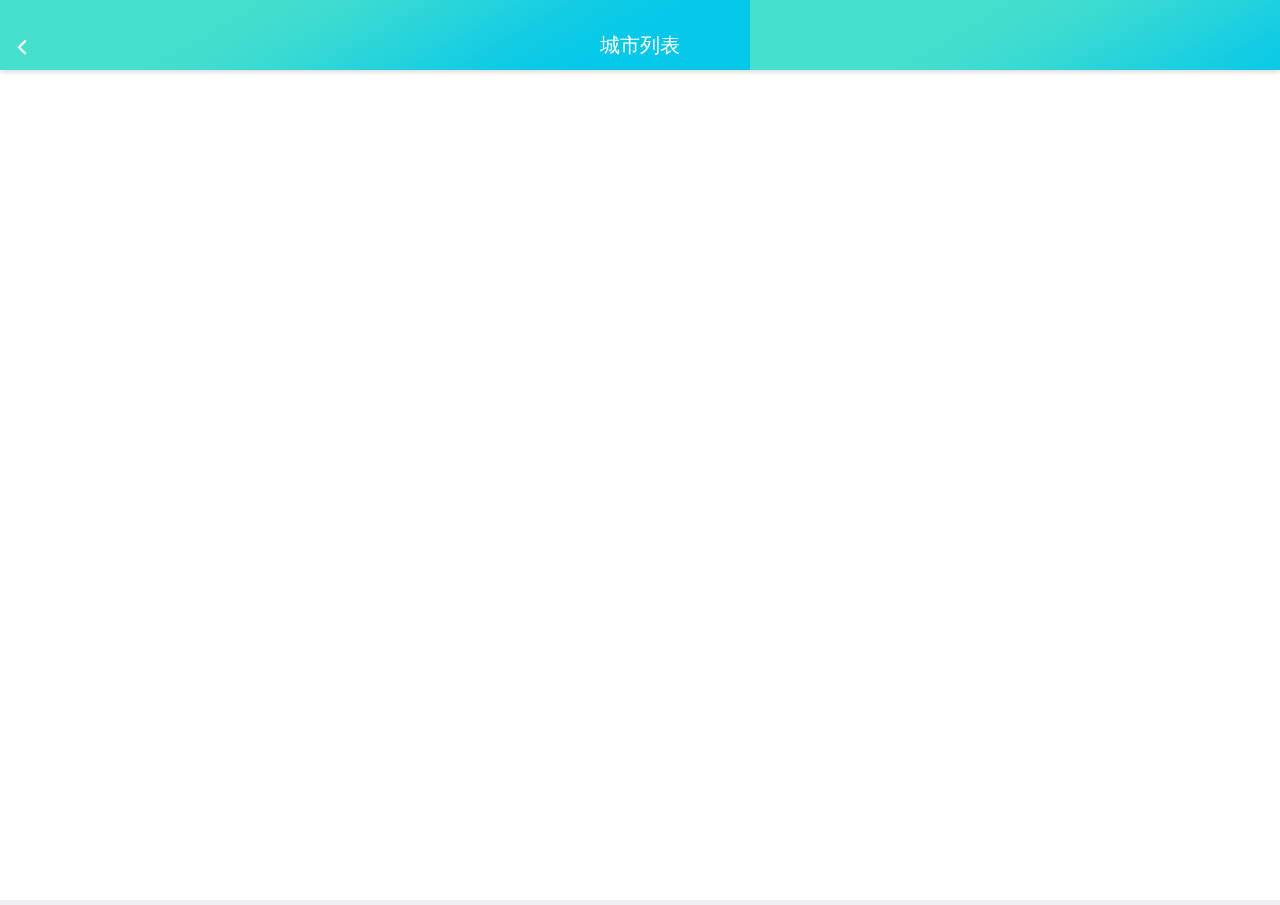
<file: views/city.html>
<!DOCTYPE html>
<html ng-app="app">

	<head>
		<meta charset="utf-8">
		<meta name="viewport" content="width=device-width,initial-scale=1,minimum-scale=1,maximum-scale=1,user-scalable=no" />
		<title></title>
		<link href="../css/mui.min.css" rel="stylesheet" />
		<link href="../css/style.css" rel="stylesheet" />
		
	</head>

	<body>
		<header class="mui-bar mui-bar-nav">
			<a class="mui-action-back mui-icon mui-icon-left-nav mui-pull-left" style="color: #ffffff;"></a>
			<h1 class="mui-title">城市列表</h1>
		</header>
		<script src="../js/mui.min.js"></script>
		<script>
			mui.init({
				subpages: [{
					url: 'city_sub.html', //子页面HTML地址，支持本地地址和网络地址
					id: 'city_sub', //子页面标志
					styles: {
						top: 61, //子页面顶部位置
						bottom: 0, //子页面底部位置
						//						width: subpage - width, //子页面宽度，默认为100%
						//						height: subpage - height, //子页面高度，默认为100%
					}
				}]
			})
		</script>
	</body>

</html>
</file>
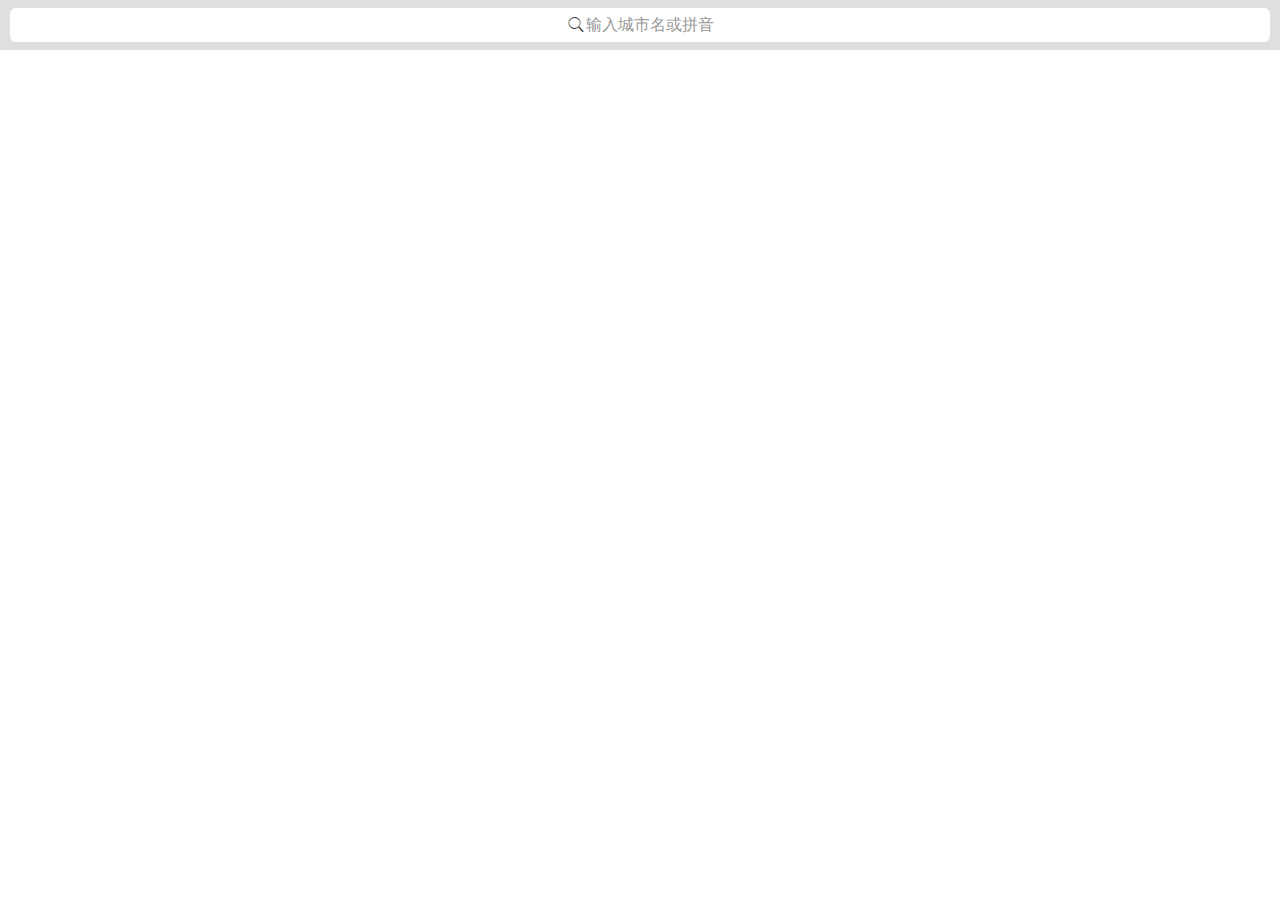
<file: views/city_sub.html>
<!DOCTYPE html>
<html ng-app="app">

	<head>
		<meta charset="utf-8">
		<meta name="viewport" content="width=device-width,initial-scale=1,minimum-scale=1,maximum-scale=1,user-scalable=no" />
		<title></title>
		<link href="../css/mui.min.css" rel="stylesheet" />
		<link href="../css/style.css" rel="stylesheet" />
		<style type="text/css">
			html,
			body,
			div,
			span,
			applet,
			object,
			iframe,
			h1,
			h2,
			h3,
			h4,
			h5,
			h6,
			p,
			blockquote,
			pre,
			a,
			abbr,
			acronym,
			address,
			big,
			cite,
			code,
			del,
			dfn,
			em,
			img,
			ins,
			kbd,
			q,
			s,
			samp,
			small,
			strike,
			strong,
			sub,
			sup,
			tt,
			var,
			b,
			u,
			i,
			center,
			dl,
			dt,
			dd,
			ol,
			ul,
			li,
			fieldset,
			form,
			label,
			legend,
			table,
			caption,
			tbody,
			tfoot,
			thead,
			tr,
			th,
			td,
			article,
			aside,
			canvas,
			details,
			embed,
			figure,
			figcaption,
			footer,
			header,
			menu,
			nav,
			output,
			ruby,
			section,
			summary,
			time,
			mark,
			audio,
			video,
			input {
				margin: 0;
				padding: 0;
				border: 0;
				font-size: 100%;
				vertical-align: baseline;
			}
			/* HTML5 display-role reset for older browsers */
			
			article,
			aside,
			details,
			figcaption,
			figure,
			footer,
			header,
			menu,
			nav,
			section {
				display: block;
			}
			
			body {
				line-height: 1;
			}
			
			blockquote,
			q {
				quotes: none;
			}
			
			blockquote:before,
			blockquote:after,
			q:before,
			q:after {
				content: none;
			}
			
			table {
				border-collapse: collapse;
				border-spacing: 0;
			}
			/* custom */
			
			a {
				color: #7e8c8d;
				-webkit-backface-visibility: hidden;
			}
			
			::-webkit-scrollbar {
				width: 5px;
				height: 5px;
			}
			
			::-webkit-scrollbar-track-piece {
				background-color: rgba(0, 0, 0, 0.2);
				-webkit-border-radius: 6px;
			}
			
			::-webkit-scrollbar-thumb:vertical {
				height: 5px;
				background-color: rgba(125, 125, 125, 0.7);
				-webkit-border-radius: 6px;
			}
			
			::-webkit-scrollbar-thumb:horizontal {
				width: 5px;
				background-color: rgba(125, 125, 125, 0.7);
				-webkit-border-radius: 6px;
			}
			
			html,
			body {
				font-size: 62.5%;
				width: 100%;
				/*height: 100%;*/
				font-family: 'Microsoft YaHei', arial, sans-serif;
			}
			
			body {
				-webkit-text-size-adjust: none;
				-webkit-tap-highlight-color: rgba(0, 0, 0, 0);
				background: #fff;
			}
			
			li {
				list-style: none;
			}
			
			.search-wrap {
				background: #dfdfdf;
				padding: 8px 10px;
				position: relative;
				z-index: 9999;
			}
			
			.mui-search input {
				margin-bottom: 0;
				background: #FFF;
			}
			
			.mui-search:before {
				margin-top: -10px !important;
			}
			
			.mui-backdrop {
				position: fixed;
				top: 49px;
				right: 0;
				bottom: 0;
				left: 0;
				z-index: 998;
				background-color: rgba(0, 0, 0, .3);
			}
			
			.mui-scroll-wrapper {
				top: 49px;
				z-index: 999;
				background: #FFF;
				display: none;
			}
			
			.searchCancel {
				position: absolute;
				right: 0;
				top: 0;
				color: #555;
				width: auto !important;
				padding: 10px 8px !important;
				;
			}
			
			.pr50 {
				padding-right: 50px;
				;
			}
			
			.pr50 .mui-input-clear~.mui-icon-clear {
				right: 55px;
				;
			}
			
			.mui-table-view-cell {
				font-size: 14px;
				;
			}
		</style>
		<link rel="stylesheet" type="text/css" href="../css/city.css">
		<script type="text/javascript" src="../js/fastclick.js"></script>
		<script type="text/javascript">
			if('addEventListener' in document) {
				document.addEventListener('DOMContentLoaded', function() {
					FastClick.attach(document.body);
				}, false);
			}
		</script>
	</head>

	<body ng-controller="cityController">
		<div class="mui-content">
			<div class="search-wrap">
				<div class="mui-input-row mui-search" ng-class="{'pr50':searchStatus}">
					<input type="search" class="mui-input-clear searchIpt" placeholder="输入城市名或拼音">
					<a ng-show="searchStatus" href="javascript:;" class="searchCancel mui-btn mui-btn-link" ng-bind="cancelText"></a>
				</div>
			</div>
			<div class="mui-scroll-wrapper">
				<div class="mui-scroll">
					<ul class="mui-table-view">
						<li class="mui-table-view-cell" ng-repeat="item in searchResult track by $index" data-name="item.name" data-id="m.cityid" ng-click="selectCity(item)">
							<a class="mui-navigate-right">
								{{item.name}}
							</a>
						</li>
					</ul>
				</div>
			</div>
			<div class="city">
				<div class="city-wrapper city-wrapper-hook">
					<div class="scroller-hook">
						<div class="cities cities-hook"></div>
					</div>
					<div class="shortcut shortcut-hook"></div>
				</div>
			</div>
		</div>

		<script src="../js/bscroll.min.js"></script>
		<script src="../js/city.js"></script>
		<script src="../js/mui.min.js"></script>
		<script src="../js/angular.min.js"></script>
		<script src="../js/angular-resource.js"></script>

		<script src="../js/angular-local-storage.min.js"></script>
		<script src="../js/cityCtrl.js"></script>
		<script>
		</script>
	</body>

</html>
</file>
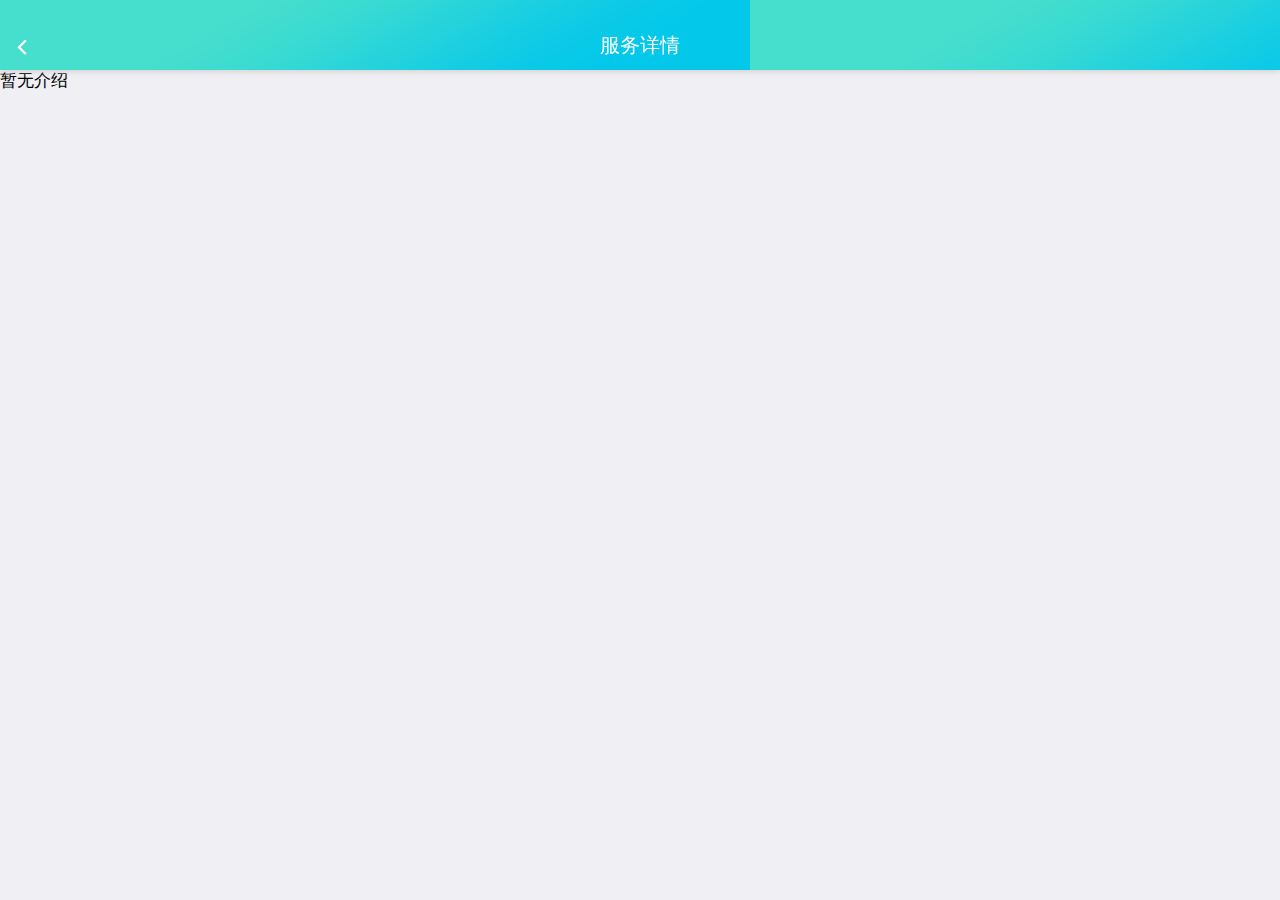
<file: views/detail.html>
<!DOCTYPE html>
<html>

	<head>
		<meta charset="utf-8">
		<title>服务详情</title>
		<meta name="viewport" content="width=device-width, initial-scale=1,maximum-scale=1,user-scalable=no">
		<meta name="apple-mobile-web-app-capable" content="yes">
		<meta name="apple-mobile-web-app-status-bar-style" content="black">

		<link href="../css/mui.min.css" rel="stylesheet" />
		<link href="../css/style.css" rel="stylesheet" />

		<body>
			<header class="mui-bar mui-bar-nav">
			<a class="mui-action-back mui-icon mui-icon-left-nav mui-pull-left" style="color: #ffffff;"></a>
			<h1 class="mui-title">服务详情</h1>
		    </header>
			<div class="mui-content">
				暂无介绍
			</div>
			<script src="../js/mui.min.js"></script>
			<script type="text/javascript" src="../js/jquery-1.11.0.js"></script>
		</body>

</html>
</file>
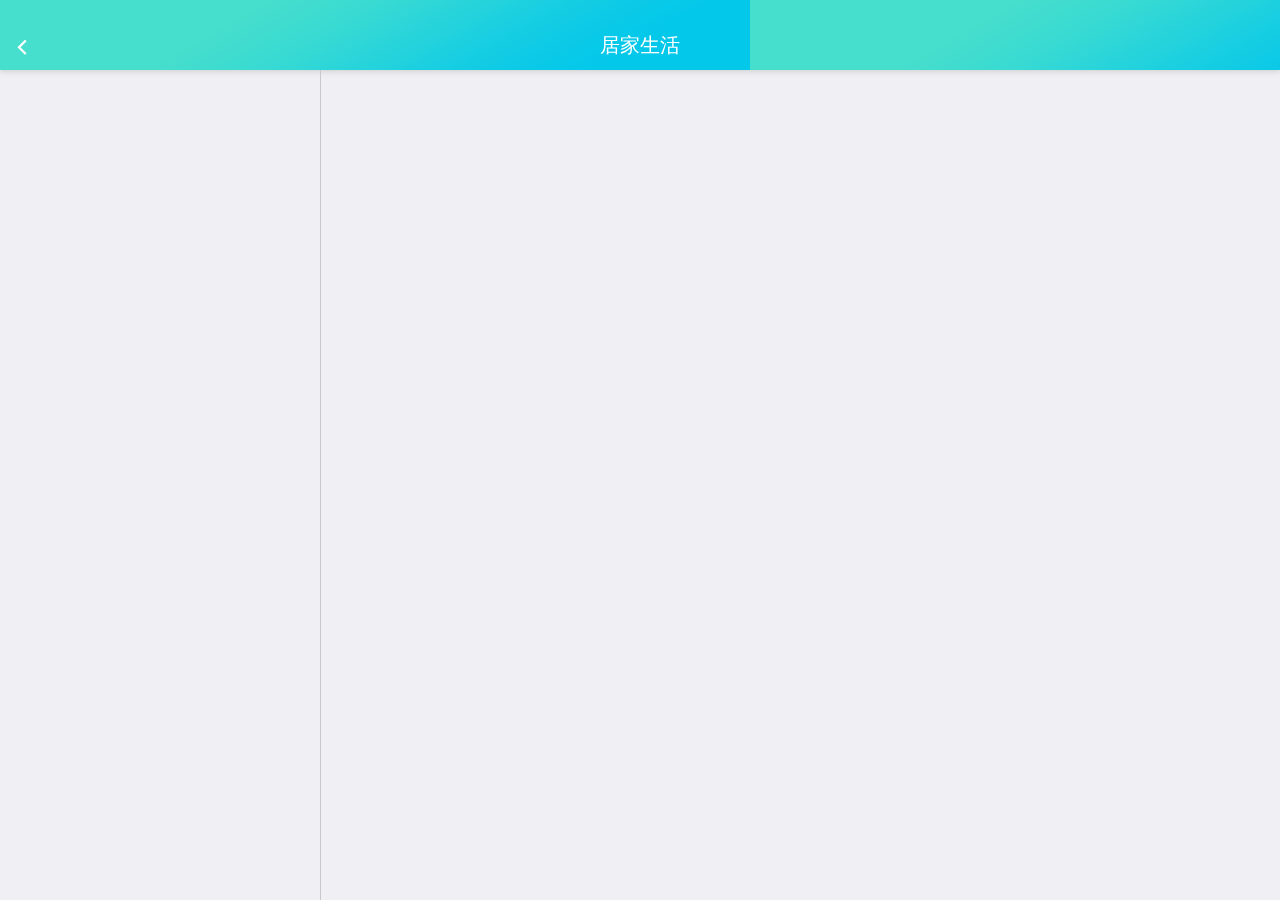
<file: views/homeLife.html>
<!DOCTYPE html>
<html>

	<head>
		<meta charset="utf-8">
		<title>居家生活</title>
		<meta name="viewport" content="width=device-width, initial-scale=1,maximum-scale=1,user-scalable=no">
		<meta name="apple-mobile-web-app-capable" content="yes">
		<meta name="apple-mobile-web-app-status-bar-style" content="black">
		<link rel="stylesheet" href="../css/mui.min.css">
		<link rel="stylesheet" href="../css/style.css" />
	</head>

	<body>

		<style>
			.mui-control-content {
				background-color: white;
			}
			
			.mui-control-content .mui-loading {
				margin-top: 50px;
			}
		</style>
		<header class="mui-bar mui-bar-nav">
			<a class="mui-icon mui-icon-left-nav mui-pull-left" id="comeback" style="color: #ffffff;"></a>
			<h1 class="mui-title">居家生活</h1>
		</header>
		<div class="mui-content mui-row mui-fullscreen">
			<div class="mui-col-xs-3" id="slider">
				<div id="control" class="mui-segmented-control mui-segmented-control-inverted mui-segmented-control-vertical">
					<!--<a class="mui-control-item mui-active" href="#content1">商品体验类</a>
					<a class="mui-control-item" href="#content2">生活服务类</a>
					<a class="mui-control-item" href="#content3">健康保健类</a>
					<a class="mui-control-item" href="#content4">便民服务</a>-->
				</div>
			</div>
			<div id="controlContents" class="mui-col-xs-9" style="border-left: 1px solid #c8c7cc;">
				<!--<div id="content1" class="mui-control-content mui-active">
					<ul class="mui-table-view">
						<li class="mui-table-view-cell">商品体验类</li>
						<ul class="mui-table-view mui-table-view-chevron">
							<li class="mui-table-view-cell userlist">
								<img class="mui-media-object mui-pull-left head-img" id="head-img" src="../drawable/first_photo4.png">
								<div class="mui-media-body">
									渐进式等张训练器
									<p class='mui-ellipsis'><span class="serviceCol">0.0</span>元/次</p>
								</div>
								<span class="mui-badge mui-badge-inverted"><button class="mui-btn-blue">预约</button></span>
							</li>
							<li class="mui-table-view-cell userlist">
								<img class="mui-media-object mui-pull-left head-img" id="head-img" src="../drawable/first_photo4.png">
								<div class="mui-media-body">
									8轮足底按摩器
									<p class='mui-ellipsis'><span class="serviceCol">0.0</span>元/次</p>
								</div>
								<span class="mui-badge mui-badge-inverted"><button class="mui-btn-blue">预约</button></span>
							</li>
						</ul>
					</ul>
				</div>
				<div id="content2" class="mui-control-content">
					<ul class="mui-table-view">
						<li class="mui-table-view-cell">生活服务类</li>
						<li class="mui-table-view-cell userlist">
							<img class="mui-media-object mui-pull-left head-img" id="head-img" src="../drawable/first_photo4.png">
							<div class="mui-media-body">
								家庭保洁
								<p class='mui-ellipsis'><span class="serviceCol">50.0</span>元/次</p>
							</div>
							<span class="mui-badge mui-badge-inverted"><button class="mui-btn-blue">预约</button></span>
						</li>
					</ul>
				</div>
				<div id="content3" class="mui-control-content">
					<ul class="mui-table-view">
						<li class="mui-table-view-cell">健康保养类</li>
						<li class="mui-table-view-cell userlist">
							<img class="mui-media-object mui-pull-left head-img" id="head-img" src="../drawable/first_photo4.png">
							<div class="mui-media-body">
								上门体检
								<p class='mui-ellipsis'><span class="serviceCol">5.0</span>元/次</p>
							</div>
							
							<span class="mui-badge mui-badge-inverted"><button class="mui-btn-blue">预约</button></span>
						</li>
						<li class="mui-table-view-cell userlist">
							<img class="mui-media-object mui-pull-left head-img" id="head-img" src="../drawable/first_photo4.png">
							<div class="mui-media-body">
								足底按摩
								<p class='mui-ellipsis'><span class="serviceCol">30.0</span>元/次</p>
							</div>
							<span class="mui-badge mui-badge-inverted"><button class="mui-btn-blue">预约</button></span>
						</li>
					</ul>
				</div>
				<div id="content4" class="mui-control-content">
					<ul class="mui-table-view">
						<li class="mui-table-view-cell">便民服务</li>
						<li class="mui-table-view-cell userlist">
							<img class="mui-media-object mui-pull-left head-img" id="head-img" src="../drawable/first_photo4.png">
							<div class="mui-media-body">
								修水龙头
								<p class='mui-ellipsis'><span class="serviceCol">6.0</span>元/次</p>
							</div>
							<span class="mui-badge mui-badge-inverted"><button class="mui-btn-blue">预约</button></span>
						</li>
					</ul>
				</div>-->
			</div>
		</div>
		<script src="../js/mui.min.js"></script>
		<script type="text/javascript" src="../js/jquery-1.11.0.js"></script>
		<script type="text/javascript" src="../js/app.js"></script>
		<script>
			$(function() {
				var stationId = localStorage.getItem("stationId");
				var orgId = localStorage.getItem("orgId");
				$.ajax({
					type: "get",
					url: appUrl + "api/Service/GetServiceCategory?orgId="+orgId+"&sibelong=1",
					dataType: "json",
					contentType: "application/json",
					timeout: 8000,
					async: true,
					data: "",
					success: function(data) {
						if(data.ResultCode == "0") {
							console.log(JSON.stringify(data));
							$.each(data.Data, function(i, item) {
								$("#control").append('<a class="mui-control-item mui-ellipsis-2" href="#item' + item.ServiceItemCategoryID + '">' +
									item.SICName +
									'</a>');
								$("#controlContents").append('<div id="item' + item.ServiceItemCategoryID + '" class="mui-control-content"><ul class="mui-table-view" id="it' + item.ServiceItemCategoryID + '"></ul></div>');
							});
							var control = document.getElementById('control');
							var controlContents = document.getElementById('controlContents');
							//默认选中第一个
							control.querySelector('.mui-control-item').classList.add('mui-active');
							controlContents.querySelector('.mui-control-content').classList.add('mui-active');
						}
						var data = {
							"pageSize": "0",
							"data": {
								"organizationID": orgId,
								"IsOnlyShowThisSite": 1,
								"stationId": stationId,
								"SIBelong": "1"
							},
							"currentPage": "1"
						}
						$.ajax({
							type: "post",
							url: appUrl + "api/Service",
							dataType: "json",
							contentType: "application/json",
							timeout: 8000,
							async: true,
							data: JSON.stringify(data),
							success: function(data) {
								console.log(JSON.stringify(data))
								if(data.ResultCode == "0") {
									$.each(data.Data, function(i, item) {
										if(!item.Remark){
											item.Remark = "";
										}
										if(!item.UnitName){
											item.UnitName = "";
										}
										if(!item.PhotoPath){
											item.PhotoPath = "Uploads/ServiceItemPhoto/default.png";
										}
										html = '<li class="mui-table-view-cell userlist"><img class="mui-media-object mui-pull-left" src="' + appUrl + '' + item.PhotoPath + '">' +
											'<div class="mui-media-body">' + item.SIName + '<div class="mui-ellipsis-2" style="color: #666666;width:175px">' + item.Remark +
											'</div><p class="mui-ellipsis"><span class="serviceCol">' + item.SumPrice + '</span>' + item.UnitName +
											'</p></div><span class="mui-badge mui-badge-inverted"><button class="mui-btn-yuyue" id="' + item.ServiceItemID + '">预约</button></span></li>'
										$("#it" + item.ServiceItemCategoryID).append(html);
										$("#" + item.ServiceItemID).click(function() {
											window.location.href = "order.html";
											localStorage.setItem("SIName", item.SIName);
											localStorage.setItem("SIType", item.SIType);
											localStorage.setItem("ServiceItemID", item.ServiceItemID);
											localStorage.setItem("SumPrice", item.SumPrice);
											localStorage.setItem("SINo", item.SINo);
										})
									});
								}
							},
							error: function() {

							}
						});
					},
					error: function() {

					}

				});
				
				$("#comeback").click(function(){
					window.location.href = "../index.html";
				})

				mui.init({
					swipeBack: false
				});
//				(function($) {
//					$('.mui-scroll-wrapper').scroll({
//						indicators: true //是否显示滚动条
//					});
//					var item2 = document.getElementById('item7');
//					var item3 = document.getElementById('item8');
//					var item4 = document.getElementById('item16');
//					document.getElementById('slider').addEventListener('slide', function(e) {
//						if(e.detail.slideNumber === 1) {
//							if(item2.querySelector('.mui-loading')) {
//								setTimeout(function() {
//									item2.querySelector('.mui-scroll').innerHTML = html2;
//								}, 500);
//							}
//						} else if(e.detail.slideNumber === 2) {
//							if(item3.querySelector('.mui-loading')) {
//								setTimeout(function() {
//									item3.querySelector('.mui-scroll').innerHTML = html3;
//								}, 500);
//							}
//						} else if(e.detail.slideNumber === 3) {
//							if(item4.querySelector('.mui-loading')) {
//								setTimeout(function() {
//									item4.querySelector('.mui-scroll').innerHTML = html4;
//								}, 500);
//							}
//						}
//					});
//				})(mui);
			})
		</script>

	</body>

</html>
</file>
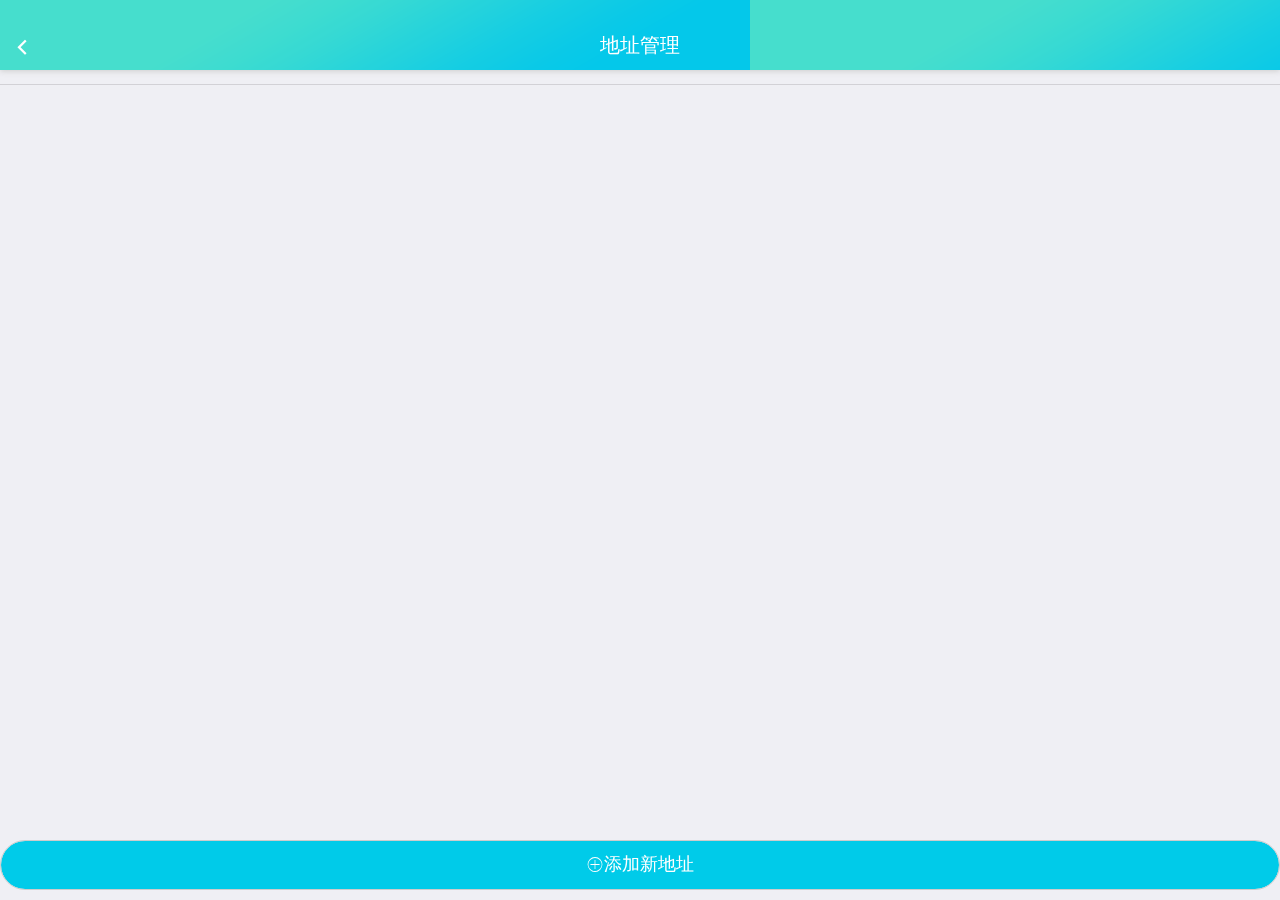
<file: views/manageAddress.html>
<!DOCTYPE html>
<html>

	<head>
		<meta charset="utf-8">
		<title>地址管理</title>
		<meta name="viewport" content="width=device-width, initial-scale=1,maximum-scale=1,user-scalable=no">
		<meta name="apple-mobile-web-app-capable" content="yes">
		<meta name="apple-mobile-web-app-status-bar-style" content="black">

		<link href="../css/mui.min.css" rel="stylesheet" />
		<link href="../css/style.css" rel="stylesheet" />

		<body>
			<header class="mui-bar mui-bar-nav">
				<a class="mui-action-back mui-icon mui-icon-left-nav mui-pull-left" style="color: #ffffff;"></a>
				<h1 class="mui-title">地址管理</h1>
			</header>
			<div class="mui-content">
				<ul class="mui-table-view" id="deleteAdr">
					<!--<li class="mui-table-view-cell">
						<div class="mui-slider-right mui-disabled">
							<a class="mui-btn mui-btn-red">删除</a>
						</div>
						<div class="mui-slider-handle">
							北京市大栅栏街道延寿街87号
							<div class="addresslist">苏长城 18610897716 [超出服务范围]</div>
						</div>
					</li>-->
				</ul>
			</div>
			<div class="footer">
				<a href="addAddress.html">
					<button class="mui-btn-block mui-btn-sevice mui-icon mui-icon-plus">添加新地址</button>
				</a>
			</div>
			<script src="../js/mui.min.js"></script>
			<script type="text/javascript" src="../js/jquery-1.11.0.js"></script>
			<script type="text/javascript" src="../js/app.js" ></script>
			<script>
				$(function() {
					$.ajax({
						type: "get",
						url: appUrl + "api/Address?residentID=22",
						dataType: "json",
						contentType: "application/json",
						timeout: 8000,
						async: true,
						data: "",
						success: function(data) {
							console.log(JSON.stringify(data));
							if(data.ResultCode == "0") {
								$.each(data.Data, function(i, item) {
									$("#deleteAdr").append('<li class="mui-table-view-cell"><div class="mui-slider-right mui-disabled">' +
										'<a class="mui-btn mui-btn-red">删除</a></div><div class="mui-slider-handle">' +
										item.City + item.Address +
										'<div class="addresslist">' + item.Name + '<span style="margin-left:25px">' + item.Phone + '</span></div></div></li>');
								});
							}
						},
						error: function() {

						}
					});
					mui.init();
					(function($) {
						//删除地址
						$('#deleteAdr').on('tap', '.mui-btn', function(event) {
							var elem = this;
							var li = elem.parentNode.parentNode;
							mui.confirm('确认删除该地址信息？', '提示', btnArray, function(e) {
								var id = li.getAttribute("id");
								if(e.index == 0) {
									li.parentNode.removeChild(li);
//									$.ajax({
//										url: "",
//										type: "delete",
//										dataType: "json",
//										contentType: "application/json",
//										timeout: 8000,
//										async: true,
//										data: "",
//										beforeSend: function(xhr) {
//											plus.nativeUI.showWaiting();
//											xhr.setRequestHeader('X-Auth-Token', token);
//										},
//										success: function(data) {
//											plus.nativeUI.closeWaiting();
//											console.log(data.status);
//											if (data.status == "200") {
//												plus.nativeUI.toast("删除成功！");
//												li.parentNode.removeChild(li);
//												window.location.reload();
//											} else {
//												plus.nativeUI.toast("删除失败!");
//												$.swipeoutClose(li);
//											}
//										},
//										error: function() {
//											plus.nativeUI.closeWaiting();
//											plus.nativeUI.toast('系统繁忙，请重新删除！');
//										}
//									})
								} else {
									setTimeout(function() {
										$.swipeoutClose(li);
									}, 0);
								}
							});
						});
						var btnArray = ['确认', '取消'];
					})(mui);
				})
			</script>
		</body>

</html>
</file>
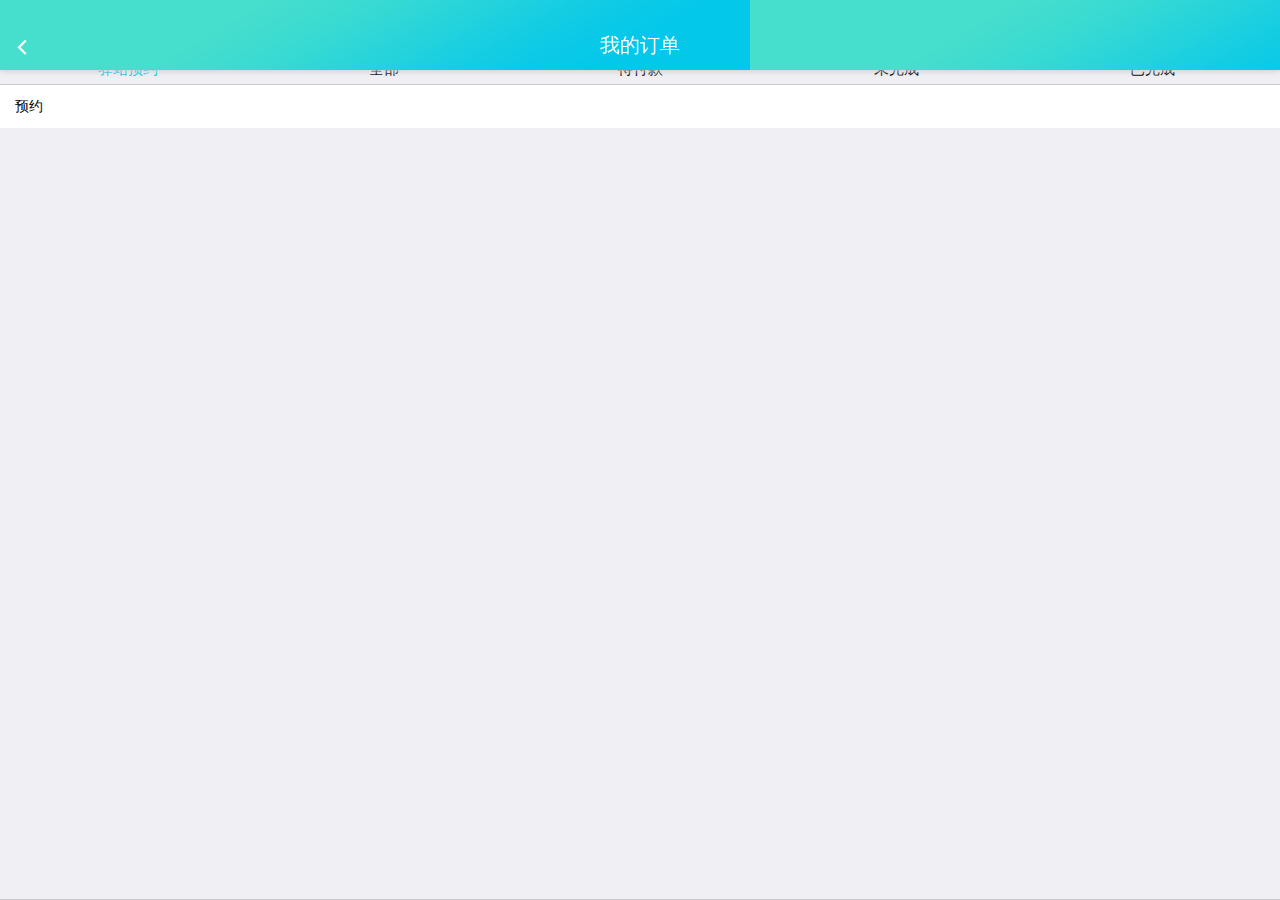
<file: views/myOrder.html>
<!DOCTYPE html>
<html>

	<head>
		<meta charset="utf-8">
		<title>我的订单</title>
		<meta name="viewport" content="width=device-width, initial-scale=1,maximum-scale=1,user-scalable=no">
		<meta name="apple-mobile-web-app-capable" content="yes">
		<meta name="apple-mobile-web-app-status-bar-style" content="black">
		<link rel="stylesheet" href="../css/mui.min.css">
		<link rel="stylesheet" href="../css/style.css" />
	</head>

	<body>

		<style>
			.mui-control-content .mui-loading {
				margin-top: 50px;
			}
		</style>
		<header class="mui-bar mui-bar-nav">
			<a class="mui-action-back mui-icon mui-icon-left-nav mui-pull-left" style="color: #ffffff;"></a>
			<h1 class="mui-title">我的订单</h1>
		</header>
		<div class="mui-content">
			<div id="slider" class="mui-slider mui-fullscreen">
				<div id="sliderSegmentedControl" class="mui-slider-indicator mui-segmented-control mui-segmented-control-inverted">
					<a class="mui-control-item mui-active" href="#item1mobile">
						驿站预约
					</a>
					<a class="mui-control-item" href="#item2mobile">
						全部
					</a>
					<a class="mui-control-item" href="#item3mobile">
						待付款
					</a>
					<a class="mui-control-item" href="#item4mobile">
						未完成
					</a>
					<a class="mui-control-item" href="#item5mobile">
						已完成
					</a>
				</div>
				<div class="mui-slider-group">
					<div id="item1mobile" class="mui-slider-item mui-control-content mui-active">
						<div id="scroll1" class="mui-scroll-wrapper">
							<div class="mui-scroll">
								<ul class="mui-table-view">
									<li class="mui-table-view-cell">
										预约
									</li>
								</ul>
							</div>
						</div>
					</div>
					<div id="item2mobile" class="mui-slider-item mui-control-content">
						<div id="scroll2" class="mui-scroll-wrapper">
							<div class="mui-scroll">
								<div class="mui-loading">
									<div class="mui-spinner">
									</div>
								</div>
							</div>
						</div>

					</div>
					<div id="item3mobile" class="mui-slider-item mui-control-content">
						<div id="scroll3" class="mui-scroll-wrapper">
							<div class="mui-scroll">
								<div class="mui-loading">
									<div class="mui-spinner">
									</div>
								</div>
							</div>
						</div>

					</div>
					<div id="item4mobile" class="mui-slider-item mui-control-content">
						<div id="scroll3" class="mui-scroll-wrapper">
							<div class="mui-scroll">
								<div class="mui-loading">
									<div class="mui-spinner">
									</div>
								</div>
							</div>
						</div>

					</div>
					<div id="item5mobile" class="mui-slider-item mui-control-content">
						<div id="scroll3" class="mui-scroll-wrapper">
							<div class="mui-scroll">
								<div class="mui-loading">
									<div class="mui-spinner">
									</div>
								</div>
							</div>
						</div>

					</div>
				</div>
			</div>
		</div>
		<script src="../js/mui.min.js"></script>
		<script>
			mui.init({
				swipeBack: false
			});
			(function($) {
				$('.mui-scroll-wrapper').scroll({
					indicators: true //是否显示滚动条
				});
				var html2 = '<ul class="mui-table-view"><li class="mui-table-view-cell">全部</li></ul>';
				var html3 = '<ul class="mui-table-view"><li class="mui-table-view-cell">待付款</li></ul>';
				var html4 = '<ul class="mui-table-view"><li class="mui-table-view-cell">未完成</li></ul>';
				var html5 = '<ul class="mui-table-view"><li class="mui-table-view-cell">已完成</li></ul>';
				var item2 = document.getElementById('item2mobile');
				var item3 = document.getElementById('item3mobile');
				var item4 = document.getElementById('item4mobile');
				var item5 = document.getElementById('item5mobile');
				document.getElementById('slider').addEventListener('slide', function(e) {
					if(e.detail.slideNumber === 1) {
						if(item2.querySelector('.mui-loading')) {
							setTimeout(function() {
								item2.querySelector('.mui-scroll').innerHTML = html2;
							}, 500);
						}
					} else if(e.detail.slideNumber === 2) {
						if(item3.querySelector('.mui-loading')) {
							setTimeout(function() {
								item3.querySelector('.mui-scroll').innerHTML = html3;
							}, 500);
						}
					}else if(e.detail.slideNumber === 3) {
						if(item4.querySelector('.mui-loading')) {
							setTimeout(function() {
								item4.querySelector('.mui-scroll').innerHTML = html4;
							}, 500);
						}
					}else if(e.detail.slideNumber === 4) {
						if(item5.querySelector('.mui-loading')) {
							setTimeout(function() {
								item5.querySelector('.mui-scroll').innerHTML = html5;
							}, 500);
						}
					}
				});
				var sliderSegmentedControl = document.getElementById('sliderSegmentedControl');
				$('.mui-input-group').on('change', 'input', function() {
					if(this.checked) {
						sliderSegmentedControl.className = 'mui-slider-indicator mui-segmented-control mui-segmented-control-inverted mui-segmented-control-' + this.value;
						//force repaint
						sliderProgressBar.setAttribute('style', sliderProgressBar.getAttribute('style'));
					}
				});
			})(mui);
		</script>

	</body>

</html>
</file>
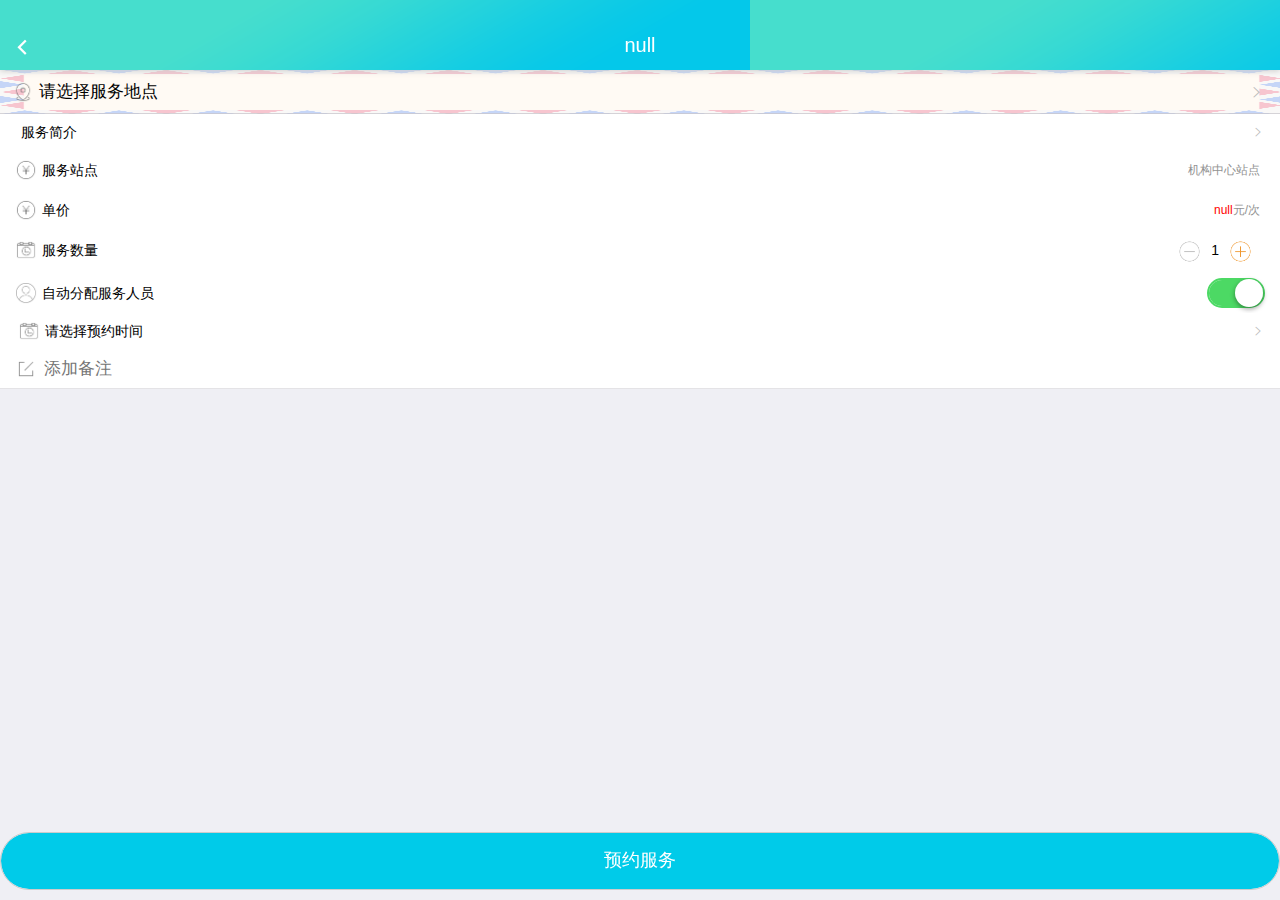
<file: views/order.html>
<!DOCTYPE html>
<html>

	<head>
		<meta charset="UTF-8">
		<meta name="viewport" content="width=device-width, initial-scale=1,maximum-scale=1,user-scalable=no">
		<link rel="stylesheet" href="../css/mui.min.css" />
		<link rel="stylesheet" href="../css/style.css" />
		<title></title>
	</head>
	<style>
		.btn {
			position: 'fixed', bottom: 0;
		}
		
		.iiimg {
			background: url(../drawable/address_bg.png);
			background-size: 100% 44px;
		}
		
		.imgW {
			width: 25px;
			height: 25px;
		}
	</style>

	<body>
		<header class="mui-bar mui-bar-nav">
			<a class="mui-action-back mui-icon mui-icon-left-nav mui-pull-left" style="color: #ffffff;"></a>
			<h1 class="mui-title" id="title">修水龙头</h1>
			<!--<a class="mui-icon mui-icon-right-nav mui-pull-right">
				<img src="../drawable/collection_off.png"  width="22px"/>
			</a>-->
		</header>
		<div class="mui-content" ng-app="myApp" ng-controller="myCtrl">
			<div class="mui-scroll">
				<ul class="mui-table-view mui-table-view-chevron">
					<li class="mui-table-view-cell iiimg">
						<a href="choice-address.html" class="mui-navigate-right" id="chadd"><img src="../drawable/appointment_address_icon.png" class="mui-media-object mui-pull-left usericon usericonli">请选择服务地点</a>
					</li>
				</ul>
				<ul class="mui-table-view mui-table-view-chevron">
					<li class="mui-table-view-cell userlist">
						<a href="detail.html" class="mui-navigate-right">服务简介</a>
					</li>
					<li class="mui-table-view-cell userlist">
						<img src="../drawable/appointment_time_price.png" class="mui-media-object mui-pull-left usericon usericonli">服务站点<span class="mui-badge mui-badge-inverted">机构中心站点</span>
					</li>
					<li class="mui-table-view-cell userlist">
						<img src="../drawable/appointment_time_price.png" class="mui-media-object mui-pull-left usericon usericonli">单价<span class="mui-badge mui-badge-inverted"><span style="color: red;" id="SumPrice"></span>元/次</span>
					</li>
					<li class="mui-table-view-cell userlist">
						<img src="../drawable/appointment_time_icon.png" class="mui-media-object mui-pull-left usericon usericonli">服务数量
						<span style="float: right;margin-right: -38px;">
							<img src="../drawable/minus.png" style="vertical-align: middle;" width="25px"  ng-click="decr()"/>
							<span style="padding: 5px;" id="count">{{ count }}</span>
						<img src="../drawable/plus.png" style="vertical-align: middle;" width="25" ng-click="incr()" />
						</span>
					</li>
					<li class="mui-table-view-cell userlist">
						<img src="../drawable/tabbar_my_nor.png" class="mui-media-object mui-pull-left usericon usericonli">自动分配服务人员
						<div id="waiter" class="mui-switch mui-active">
							<div class="mui-switch-handle"></div>
						</div>
					</li>
					<li class="mui-table-view-cell userlist">
						<a href="choice-time.html" class="mui-navigate-right" id="chtime"><img src="../drawable/appointment_time_icon.png" class="mui-media-object mui-pull-left usericon usericonli">请选择预约时间</a>
					</li>
					<li class="mui-table-view-cell userlist">
						<img src="../drawable/edit.png" class="mui-media-object mui-pull-left usericon usericonli">
						<input class="mui-input-row" placeholder="添加备注" style="border:0;" />
					</li>
				</ul>
			</div>
			<div class="footer">
				<button class="mui-btn-block mui-btn-sevice" id="service">预约服务</button>
			</div>
		</div>
	</body>
	<script src="../js/mui.min.js"></script>
	<script type="text/javascript" src="../js/angular.min.js"></script>
	<script type="text/javascript" src="../js/jquery-1.11.0.js"></script>
	<script type="text/javascript" src="../js/app.js" ></script>
	<script>
		var SIName = localStorage.getItem("SIName");
		var SIType = localStorage.getItem("SIType");
		var ServiceItemID = localStorage.getItem("ServiceItemID");
		var SumPrice = localStorage.getItem("SumPrice");
		var ContactPhone = localStorage.getItem("uid");
		$("#title").text(SIName);
		$("#SumPrice").text(SumPrice);
		$(function() {
			var cityaddress = localStorage.getItem("cityaddress");
			var stationId = localStorage.getItem("stationId");
			var loginName = localStorage.getItem("loginName");
			var PersonID = localStorage.getItem("PersonID");
			var ResidentID = localStorage.getItem("ResidentID");
			var SINo = localStorage.getItem("SINo");
			if(cityaddress){
				$("#chadd").text(cityaddress)
			}
			var chotime = localStorage.getItem("chotime");
			if(chotime){
				$("#chtime").text(chotime);
			}
			$("#service").click(function() {
				if(!cityaddress) {
					alert("请选择地址！");
				} else if($("#chtime").text() == "请选择预约时间") {
					alert("请选择预约时间！");
				} else {
					var data = {
						"InitPrice": 0,
						"PersonName": loginName,
						"OrderType": "Service",
						"StationID": stationId,
						"OrderTitle": "",
						"ServiceAddress": $("#chadd").text(),
						"ContactPhone": ContactPhone,
						"SINo": SINo,
						"SIName": $("#title").text(),
						"SIType": SIType,
						"PersonID": PersonID,
						"Remark": "",
						"PNCID": 32,
						"ServiceItemID": ServiceItemID,
						"Otime": $("#chtime").text(),
						"ResidentID": ResidentID,
						"ContactName": "sss",
						"Price": $("#count").text(),
						"Priority": "1",
						"Quantity": "1"
					};
					$.ajax({
						type: "post",
						url: appUrl + "api/ServiceOrder/SaveOrder",
						dataType: "json",
						contentType: "application/json",
						timeout: 8000,
						async: true,
						data: JSON.stringify(data),
						success: function(data) {
							console.log(JSON.stringify(data));
							window.location.href = "payment.html";
							localStorage.setItem("count",$("#count").text());
							localStorage.setItem("ServiceOrderID",data.Data.ServiceOrderID);
						},
						error: function() {

						}
					});
				}
			})
		})

		mui.init({
			swipeBack: true //启用右滑关闭功能
		});
		window.addEventListener('toggle', function(event) {
			if(event.target.id === 'waiter') {
				var isActive = event.detail.isActive;
				if(isActive) {

				} else {

				}
			}
		});
		var app = angular.module('myApp', []);
		app.controller('myCtrl', function($scope) {
			$scope.count = 1;
			$scope.incr = function() {
				this.count += 1;
			}
			$scope.decr = function() {
				//只有大于一的时候才减
				if(this.count > 1) {
					this.count -= 1;
				}
			}
		});
	</script>

</html>
</file>
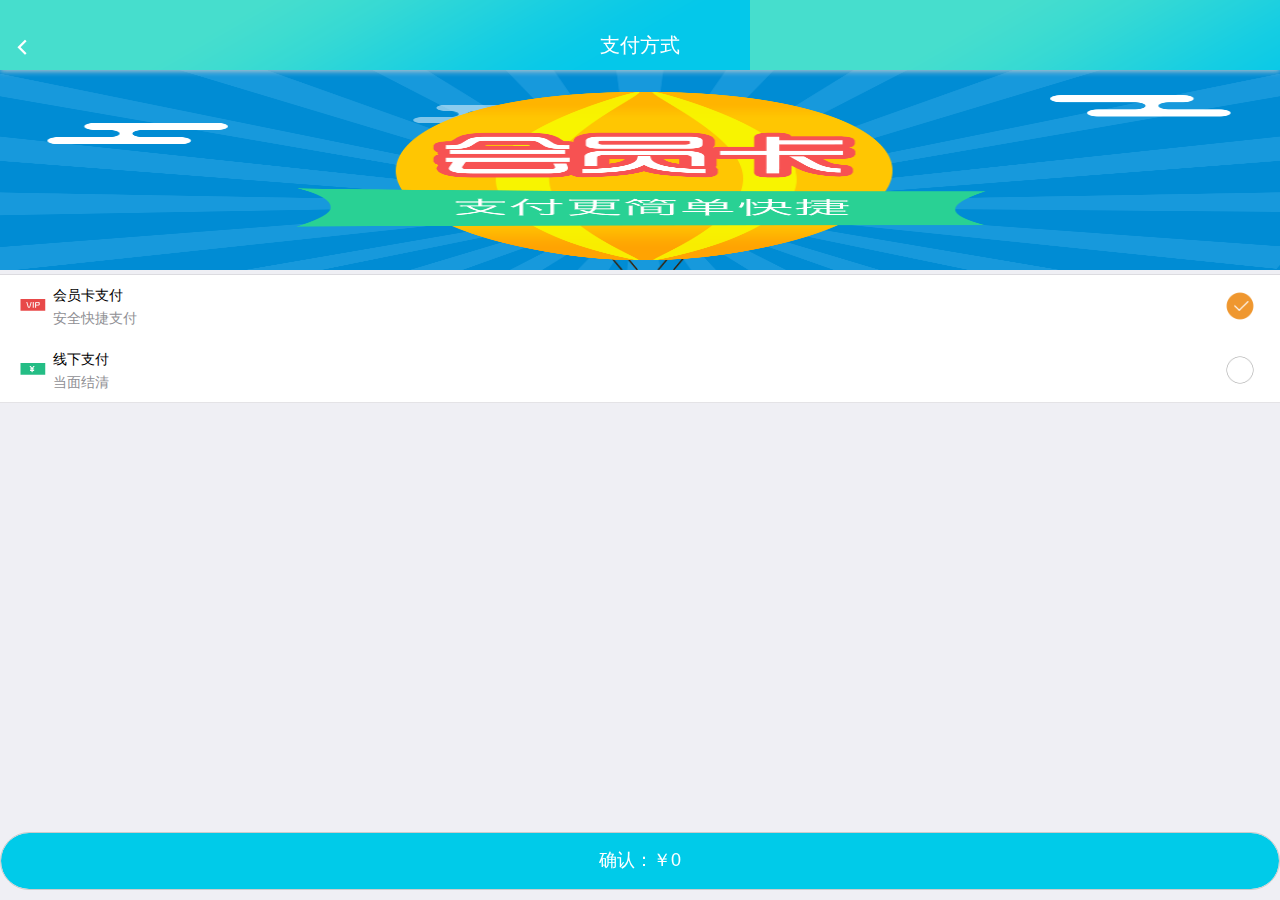
<file: views/payment.html>
<!DOCTYPE html>
<html>

	<head>
		<meta charset="utf-8">
		<title>首页</title>
		<meta name="viewport" content="width=device-width, initial-scale=1,maximum-scale=1,user-scalable=no">
		<meta name="apple-mobile-web-app-capable" content="yes">
		<meta name="apple-mobile-web-app-status-bar-style" content="black">
		<link rel="stylesheet" href="../css/mui.min.css">
		<link rel="stylesheet" href="../css/style.css" />
	</head>

	<body>
		<header class="mui-bar mui-bar-nav">
			<a class="mui-action-back mui-icon mui-icon-left-nav mui-pull-left" style="color: #ffffff;"></a>
			<h1 class="mui-title">支付方式</h1>
		</header>
		<div class="mui-content">
			<div><img src="../drawable/pay_banner.png" height="200px" width="100%"></div>
			<div class="mui-scroll">
				<ul class="mui-table-view mui-table-view-chevron">
					<li class="mui-table-view-cell userlist">
						<img src="../drawable/pay_vip.png" class="mui-media-object mui-pull-left payicon"> 会员卡支付
						<br />
						<h5>安全快捷支付</h5>
						<span class="mui-badge mui-badge-inverted" id="payNet">
							<img src="../drawable/selected.png" id="payNetImg" width="40px" height="40px" />
						</span>
					</li>
					<li class="mui-table-view-cell userlist">
						<img src="../drawable/pay_money.png" class="mui-media-object mui-pull-left payicon"> 线下支付
						<br />
						<h5>当面结清</h5>
						<span class="mui-badge mui-badge-inverted" id="payDown">
							<img src="../drawable/noselected.png" id="payDownImg" width="40px" height="40px" />
						</span>
					</li>
				</ul>
			</div>
			<div class="footer">
				<button class="mui-btn-block mui-btn-sevice" id="commit">确认：￥<span id="totalPrice"></span></button>
			</div>
		</div>
	</body>

</html>
<script src="../js/mui.min.js"></script>
<script type="text/javascript" src="../js/angular.min.js"></script>
<script type="text/javascript" src="../js/jquery-1.11.0.js"></script>
<script type="text/javascript" src="../js/app.js"></script>
<script type="text/javascript">
	$(function() {
		var payment = "ResidentCard";
		$("#payNet").click(function() {
			if($(this).children().attr("src") == "../drawable/selected.png"){
			}else{
				$(this).children().attr("src","../drawable/selected.png");
				$("#payDownImg").attr("src","../drawable/noselected.png");
				payment = "ResidentCard";
			}
		});
		$("#payDown").click(function() {
			if($(this).children().attr("src") == "../drawable/selected.png"){
			}else{
				$(this).children().attr("src","../drawable/selected.png");
				$("#payNetImg").attr("src","../drawable/noselected.png");
				payment = "Cash";
			}
		});
		var SumPrice = localStorage.getItem("SumPrice");
		var count = localStorage.getItem("count");
		var serviceOrderID = localStorage.getItem("ServiceOrderID");
		$("#totalPrice").text(SumPrice*count);
		$("#commit").click(function(){
			alert("支付成功！");
			window.location.href = "homeLife.html";
//			var data = {"serviceOrderID":serviceOrderID, "payment":payment};
//			console.log(JSON.stringify(data))
//			$.ajax({
//				type: "get",
//				url: appUrl + "api/ServiceOrder/OrderSettlement",
//				dataType: "json",
//				contentType: "application/json",
//				timeout: 8000,
//				async: true,
//				data: JSON.stringify(data),
//				success: function(data) {
//					console.log(JSON.stringify(data));
//				},
//				error: function(error) {
//					console.log(JSON.stringify(error));
//				}
//			});
		})
	})
</script>
</file>
<file: css/style.css>
.ui-page-login,
body {
	width: 100%;
	height: 100%;
	margin: 0px;
	padding: 0px;
}

.mui-content {
	height: 100%;
}
.mui-bar-nav~.mui-content {
	padding-top: 70px
}
.mui-bar .mui-icon {
	padding-top: 35px;
	padding-bottom: 35px
}
.mui-bar .mui-btn {
	padding-top: 23px;
	padding-bottom: 23px
}

.userlist {
	padding: 9px 18px;
	line-height: 22px;
	font-size: 14px;
	/*border-bottom: 1px solid #faf6f6;*/
	/*color: #433e3e;*/
	white-space: nowrap;
}

.usericon {
	width: 22px!important;
	height: 22px !important;
	margin-right: 5px !important;
}

.payicon {
	width: 30px!important;
	height: 30px !important;
	margin-right: 5px !important;
	margin-top: 6px !important;
}

.userlist.mui-table-view-cell:after {
	height: 0 !important;
}

.usericonli {
	margin-left: -3px;
}

.addresslist {
	padding: 9px 1px;
	line-height: 22px;
	font-size: 14px;
	/*border-bottom: 1px solid #faf6f6;*/
	/*color: #433e3e;*/
	white-space: nowrap;
}

.mui-row.mui-fullscreen>[class*="mui-col-"] {
	height: 100%;
}

.mui-col-xs-3,
.mui-control-content {
	overflow-y: auto;
	height: 100%;
}

.mui-segmented-control .mui-control-item {
	line-height: 50px;
	width: 100%;
}

.serviceCol {
	color: red;
}

.footer {
	right: 0;
	bottom: 0;
	width: 100%;
	position: fixed;
	text-align: right;
	font-weight: bold;
}
.mui-bar-nav {
	background: url(../drawable/headline_bg.png);
	height:70px
}
.mui-table-view .mui-media-object {
	line-height: 80px;
	max-width: 80px;
	height: 80px
}
.mui-bar .mui-title {
	color: #ffffff;
	font-size: 20px;
    font-weight: 500;
    line-height: 70px;
    padding-top: 10px;
}
/*.mui-table-view .mui-media,*/
.mui-table-view .mui-media-body {
	padding-top: 15px;
}
.mui-btn-yuyue{
	background-color: #00cbe9;
	border-radius: 10px;
	border: solid 1px #00cbe9;
	color: #ffffff;
}
.mui-btn-sevice{
	background-color: #00cbe9;
	border-radius: 40px;
	color: #ffffff;
	font-size: 18px;
}
.mui-segmented-control .mui-control-item {
	border-left: 0;
}
.mui-segmented-control {
	border:0;
}
.chtime{
	float: left;
	width: 50%;
	height:100px;
	text-align: center;
	line-height: 100px;
	border:solid 1px #cccccc;
}
</file>
<file: css/citylist.css>
.mui-group-list {
	position: relative;
	border-top: solid 1px #e3e3e3;
	border-bottom: solid 1px #e3e3e3;
	overflow: hidden;
	background-color: #fafafa;
	height: 300px;
	cursor: default;
}
.mui-group-list-inner {
	margin: 0px;
	padding: 0px;
	overflow-y: auto;
	border: none;
}
.mui-group-list-inner::-webkit-scrollbar {
	width: 0px;
	height: 0px;
	visibility: hidden;
}
.mui-group-list-empty-alert,
.mui-group-list-inner.empty ul {
	display: none;
}
.mui-group-list-inner.empty .mui-group-list-empty-alert {
	display: block;
}
.mui-group-list-empty-alert {
	padding: 30px 15px;
	text-align: center;
	color: #ccc;
	padding-right: 45px;
}
.mui-ios .mui-group-list-inner {
	width: calc(100% + 10px);
}
.mui-group-list-group,
.mui-group-list-item {
	padding-right: 45px;
}
.mui-ios .mui-group-list-group,
.mui-ios .mui-group-list-item,
.mui-ios .mui-group-list-empty-alert {
	padding-right: 55px;
}
.mui-group-list-group {
	background-color: #f7f7f7;
}
.mui-group-list-group {
	padding-top: 3px;
	padding-bottom: 3px;
}
.mui-group-list-search {
	border-bottom: solid 1px #e3e3e3;
	z-index: 15;
}
.mui-group-list-search.mui-search:before {
	margin-top: -10px;
}
.mui-group-list-search input {
	border-radius: 0px;
	margin: 0px;
	background-color: #fafafa;
}
.mui-group-list-bar {
	width: 23px;
	background-color: lightgrey;
	position: absolute;
	height: 100%;
	z-index: 10;
	right: 0px;
	-webkit-transition: .2s;
}
.mui-group-list-bar a {
	display: block;
	text-align: center;
	font-size: 11px;
	padding: 0px;
	margin: 0px;
	line-height: 15px;
	color: #aaa;
}
.mui-group-list-bar.active {
	background-color: rgb(200,200,200);
}
.mui-group-list-bar.active a {
	color: #333;
}
.mui-group-list-bar.active a.active {
	color: #007aff;
}
.mui-group-list-alert {
	position: absolute;
	z-index: 20;
	background-color: rgba(0, 0, 0, 0.5);
	width: 80px;
	height: 80px;
	left: 50%;
	top: 50%;
	margin-left: -40px;
	margin-top: -40px;
	border-radius: 40px;
	text-align: center;
	line-height: 80px;
	font-size: 35px;
	color: #fff;
	display: none;
	-webkit-transition: .2s;
}
.mui-group-list-alert.active {
	display: block;
}
</file>
<file: css/city.css>
.city {
    display: block;
}
.city .city-wrapper {
    position: fixed;
    top: 49px;
    bottom: 0;
    width: 100%;
}
.city .city-wrapper .cities .title {
    height: 28px;
    padding-left: 16px;
    line-height: 28px;
    background-color: #f5f5f5;
    font-family: Helvetica;
    font-size: 1.2rem;
    color: #878787;
}
.city .city-wrapper .cities .item {
    height: 44px;
    padding: 0 16px;
    line-height: 44px;
    font-size: 1.6rem;
}
.city .city-wrapper .cities .item .name {
    display: block;
    position: relative;
}
.city .city-wrapper .cities .item .name:before,
.city .city-wrapper .cities .item .name:after {
    display: block;
    position: absolute;
    border-top: 1px solid #e5e5e5;
    left: 0;
    width: 100%;
    content: ' ';
}
.city .city-wrapper .cities .item .name:before {
    display: none;
    top: 0;
}
.city .city-wrapper .cities .item .name:after {
    display: block;
    bottom: 0;
}
.city .city-wrapper .cities .item:active {
    background-color: #f0f0f0;
}
.city .city-wrapper .cities .item:last-child .name:after {
    display: none;
}
.city .city-wrapper .shortcut {
    position: absolute;
    z-index: 30;
    width: 40px;
    right: 0;
    font-family: Helvetica;
}
.city .city-wrapper .shortcut .item {
    height: 12px;
    padding-top: 4px;
    padding-left: 24px;
    text-align: center;
    font-size: 1.2rem;
    color: #fa8919;
}
@media only screen and (max-height: 600px) {
    .city .city-wrapper .shortcut .item {
        padding-top: 3px;
    }
}
</file>
